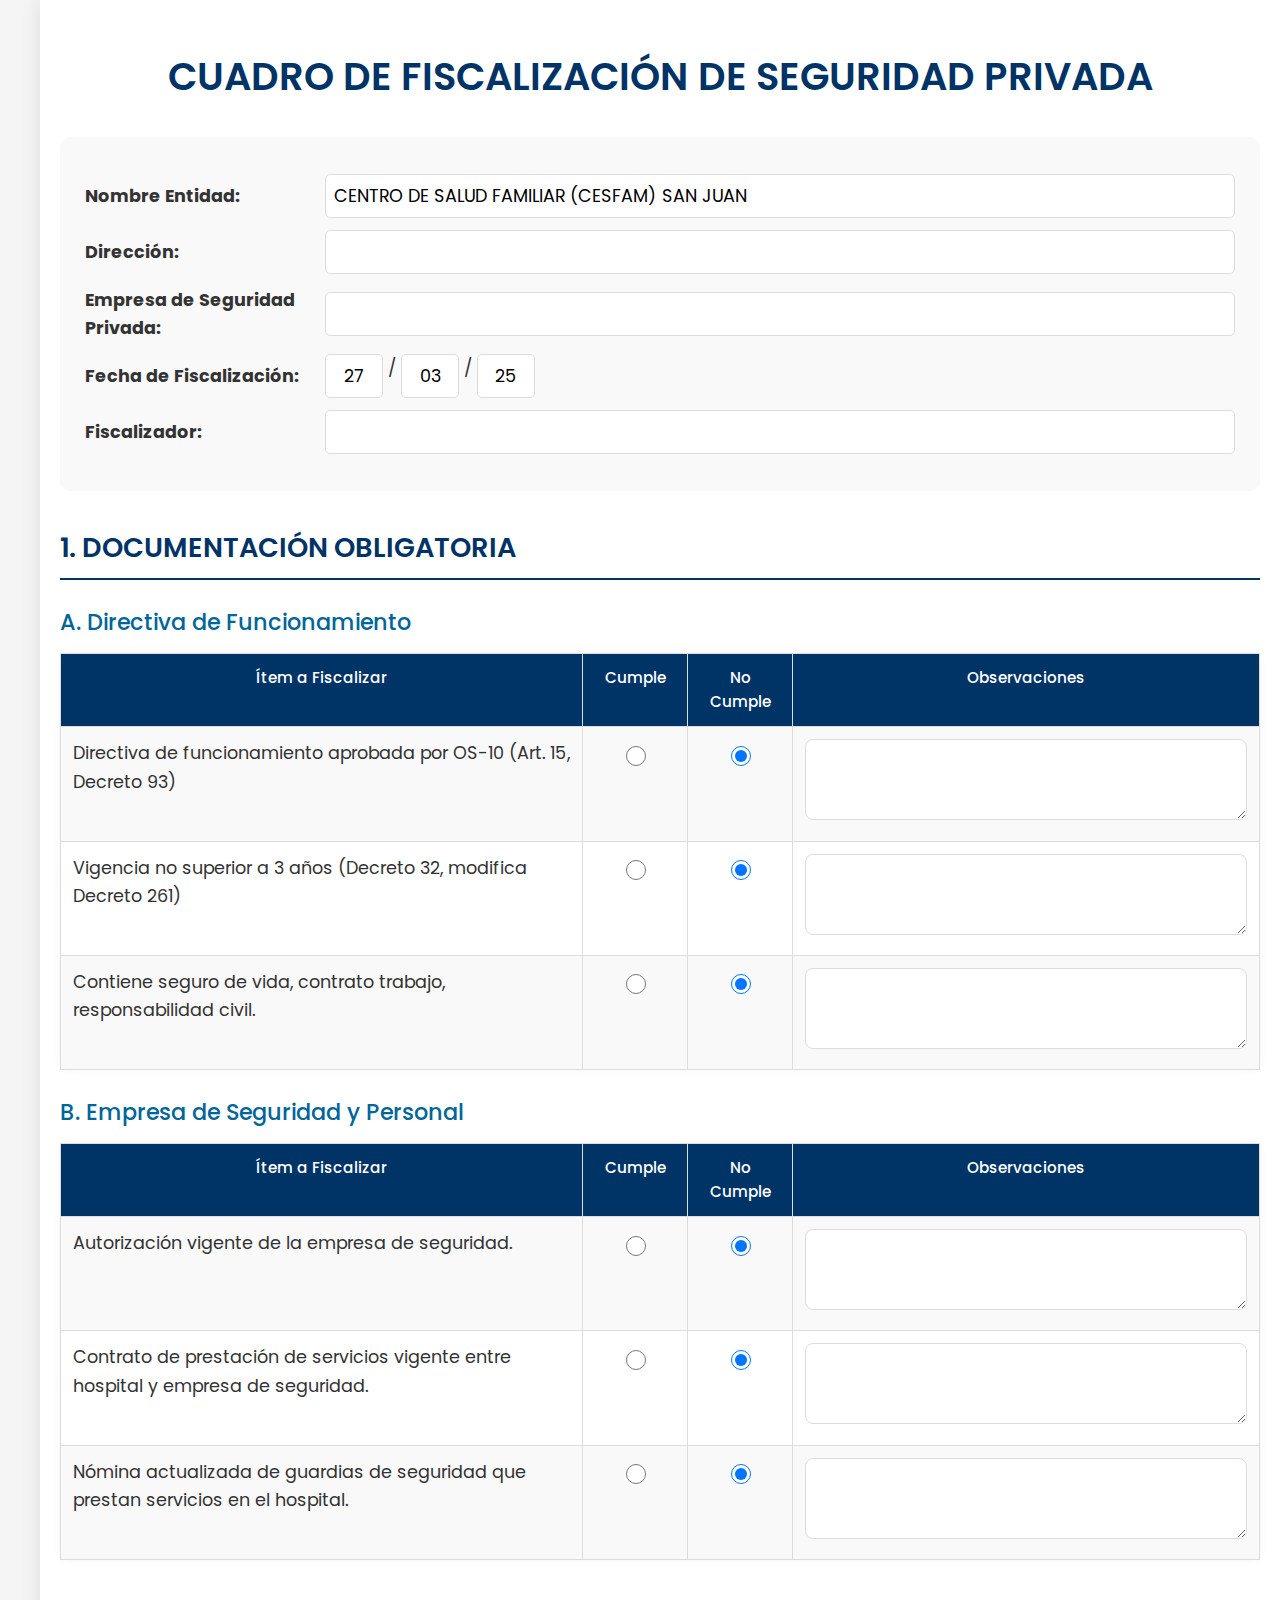
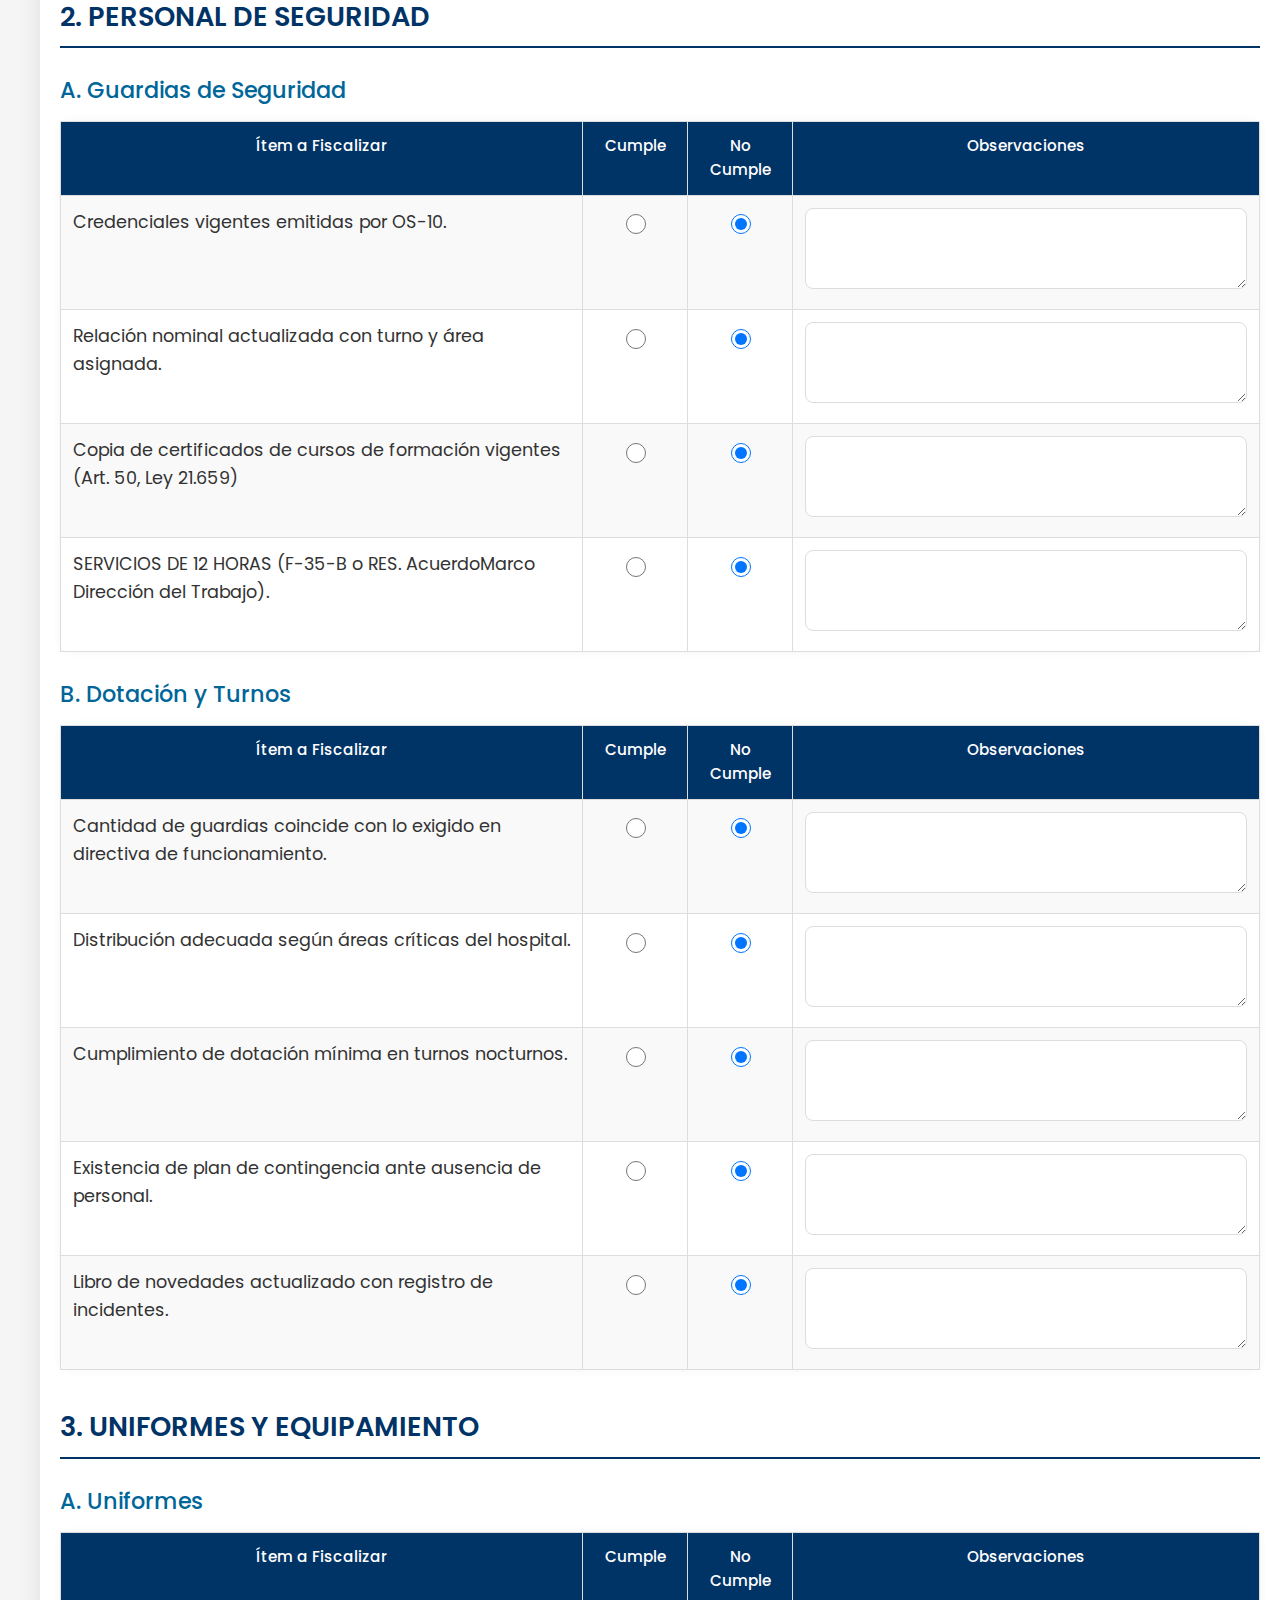
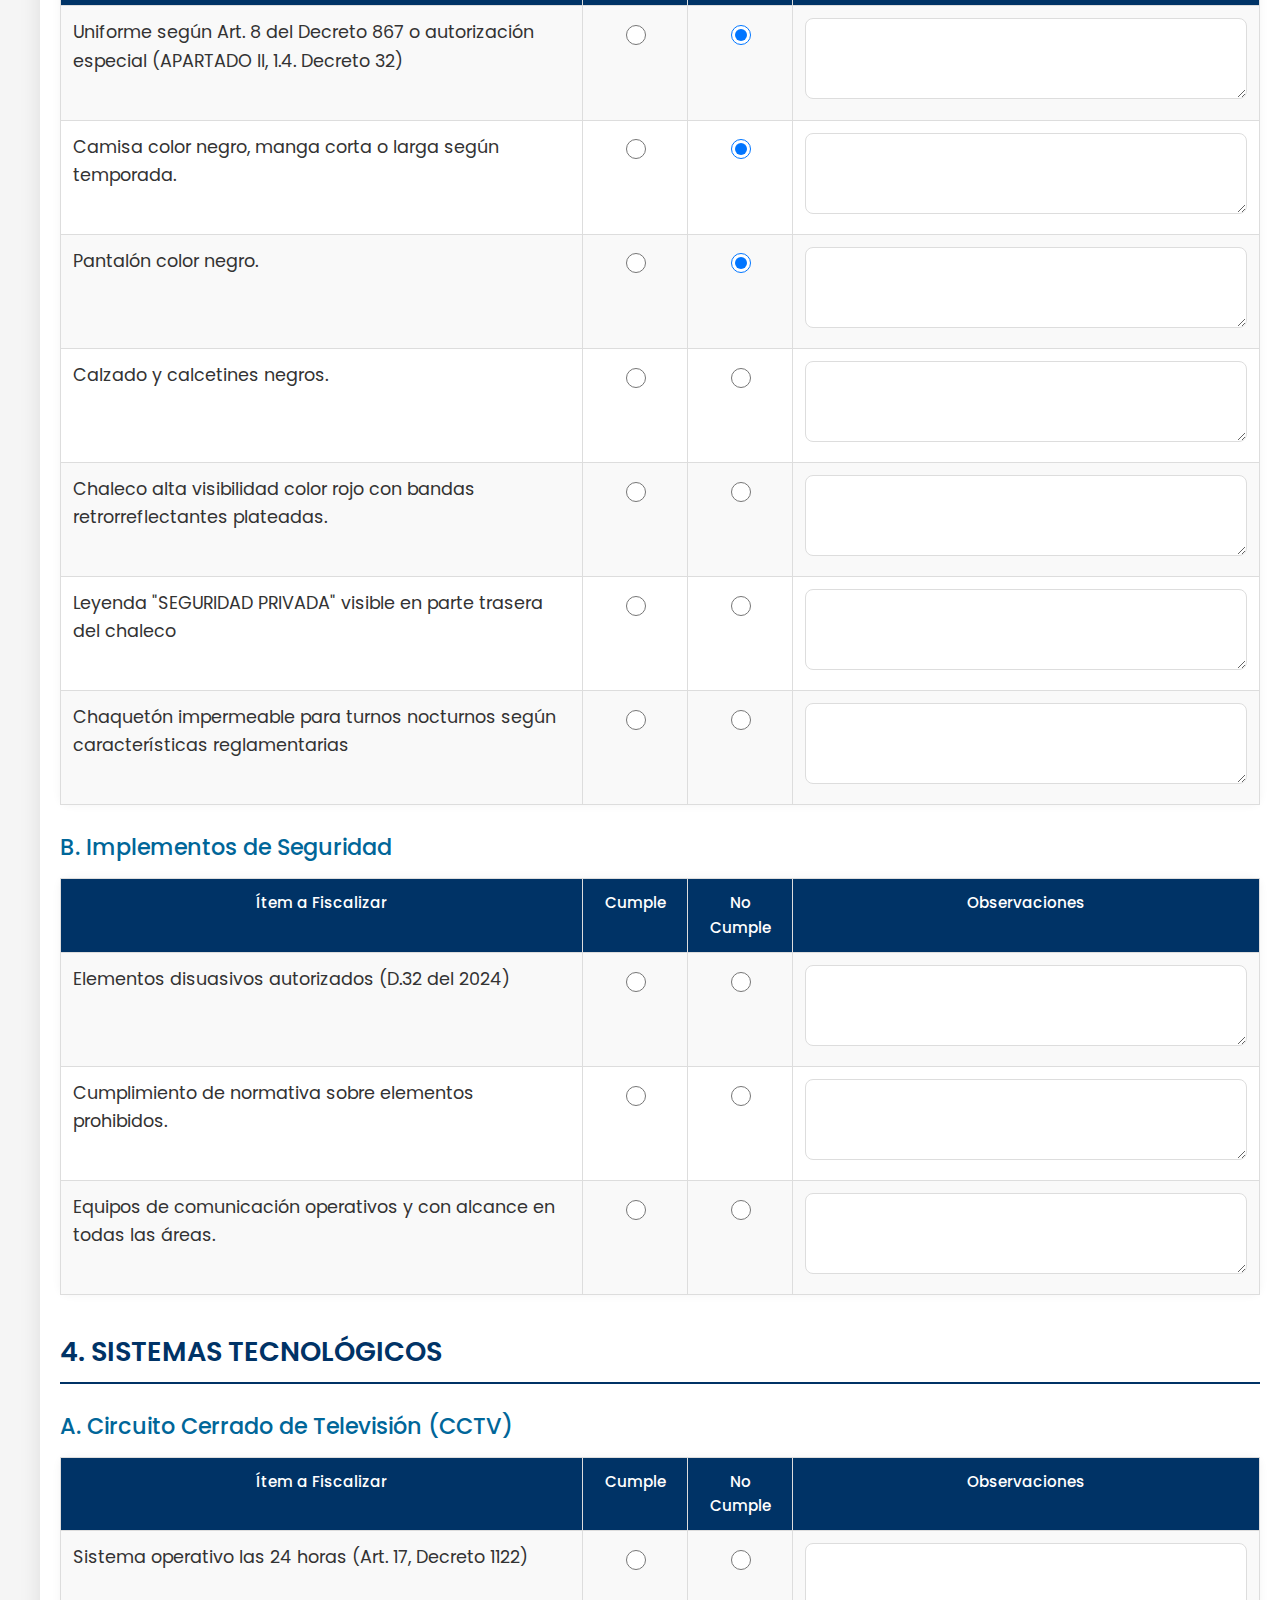
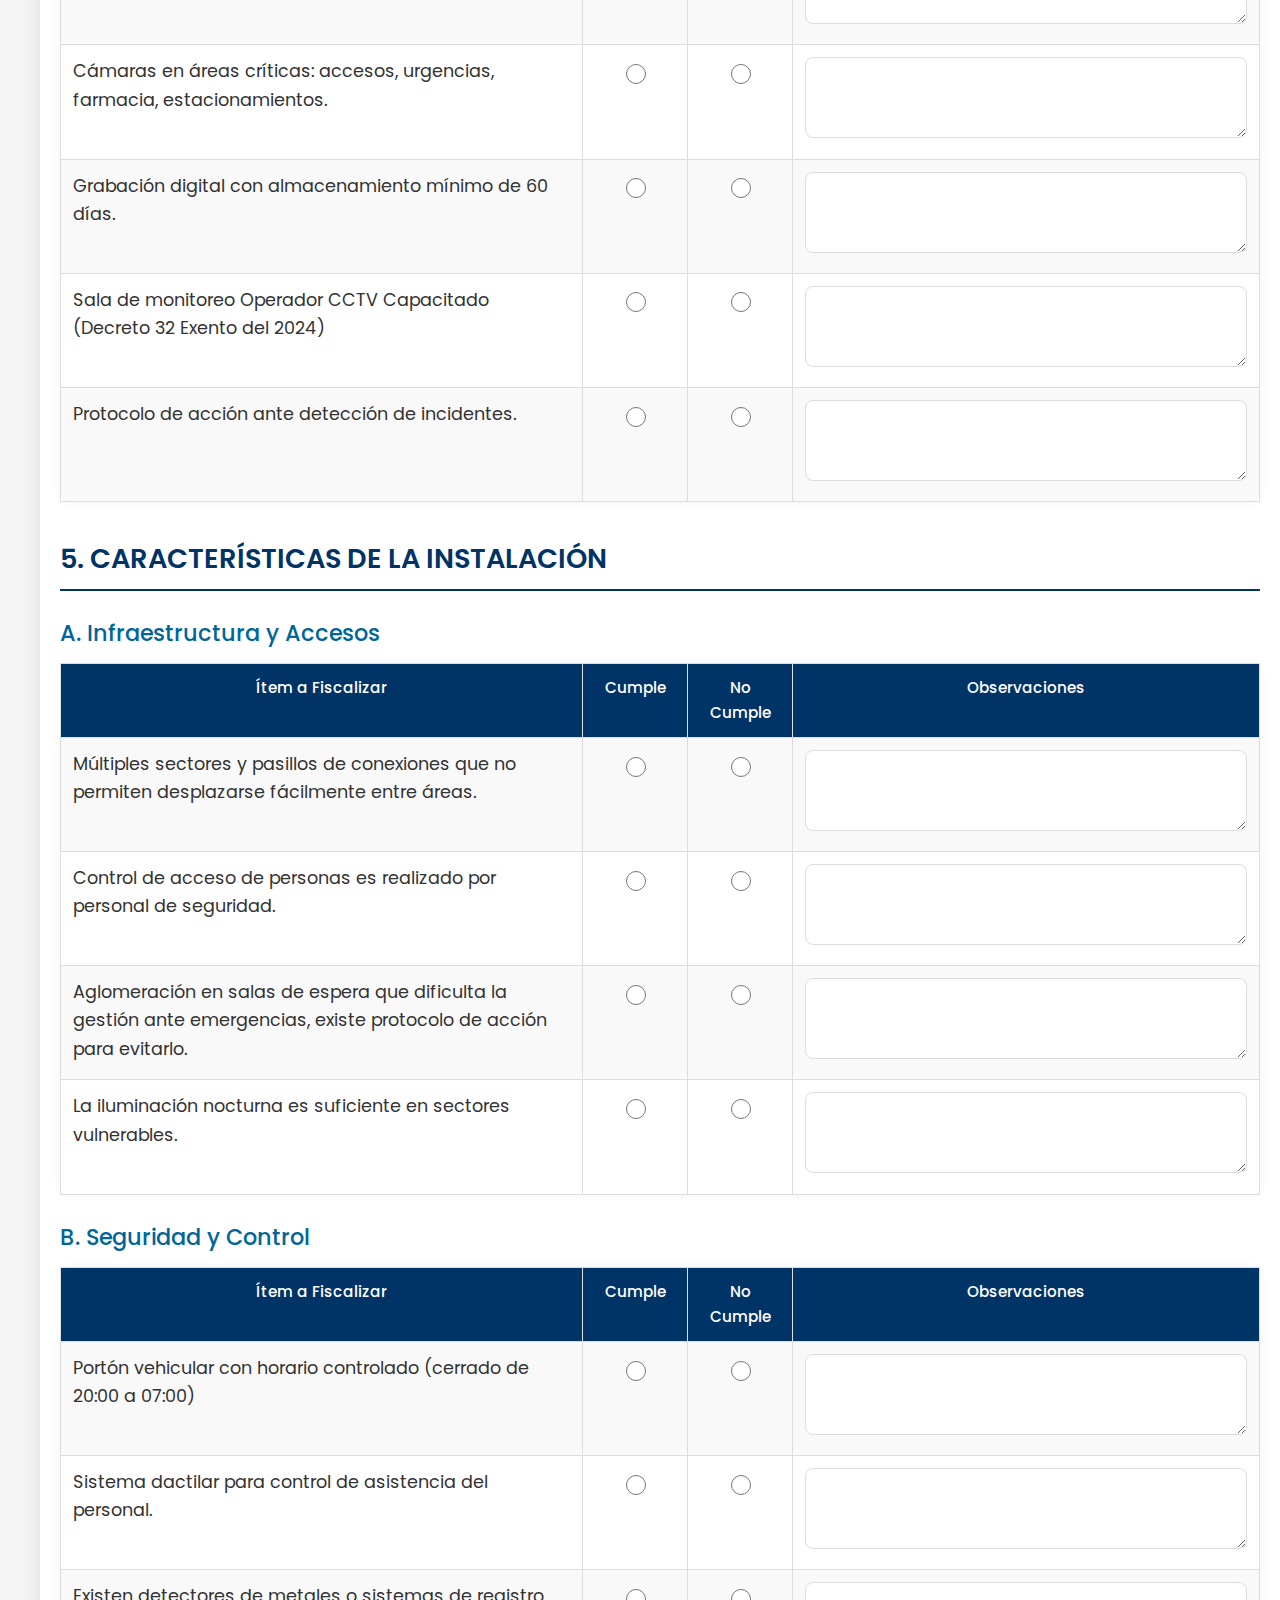
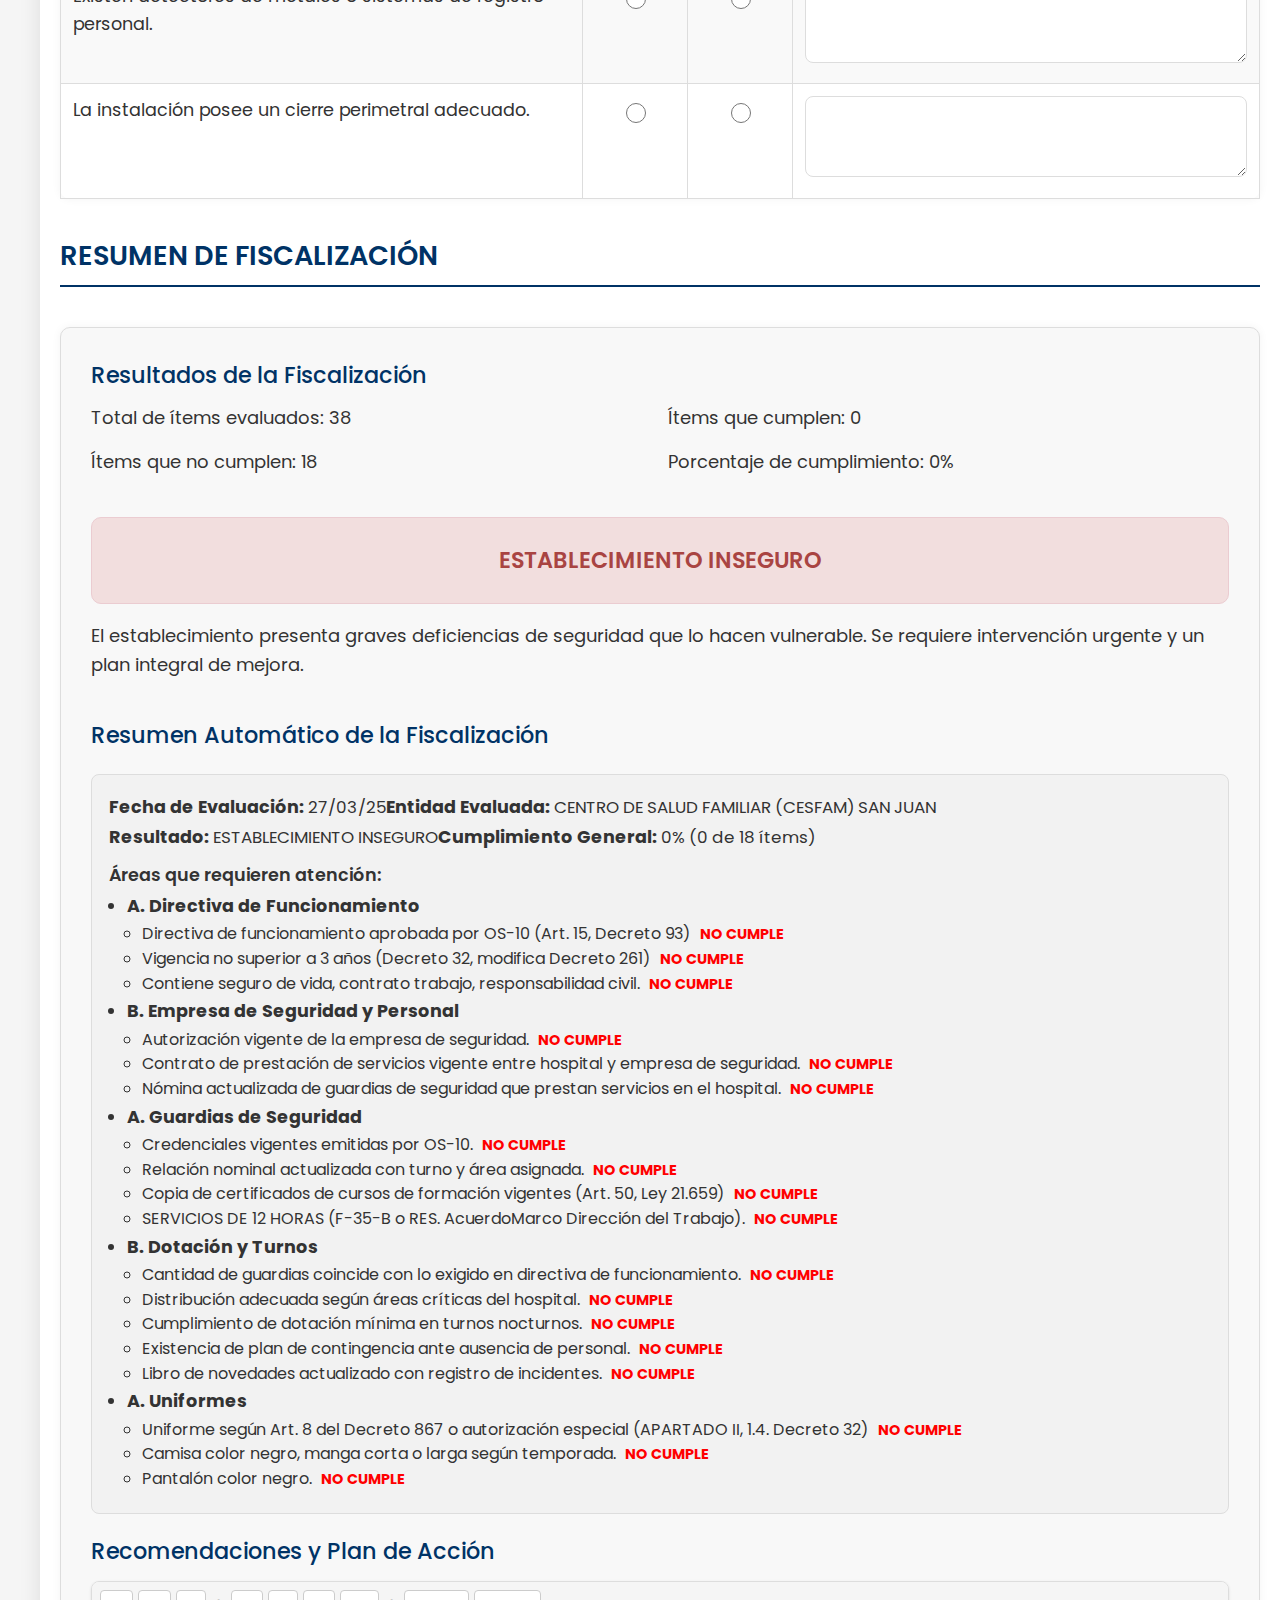
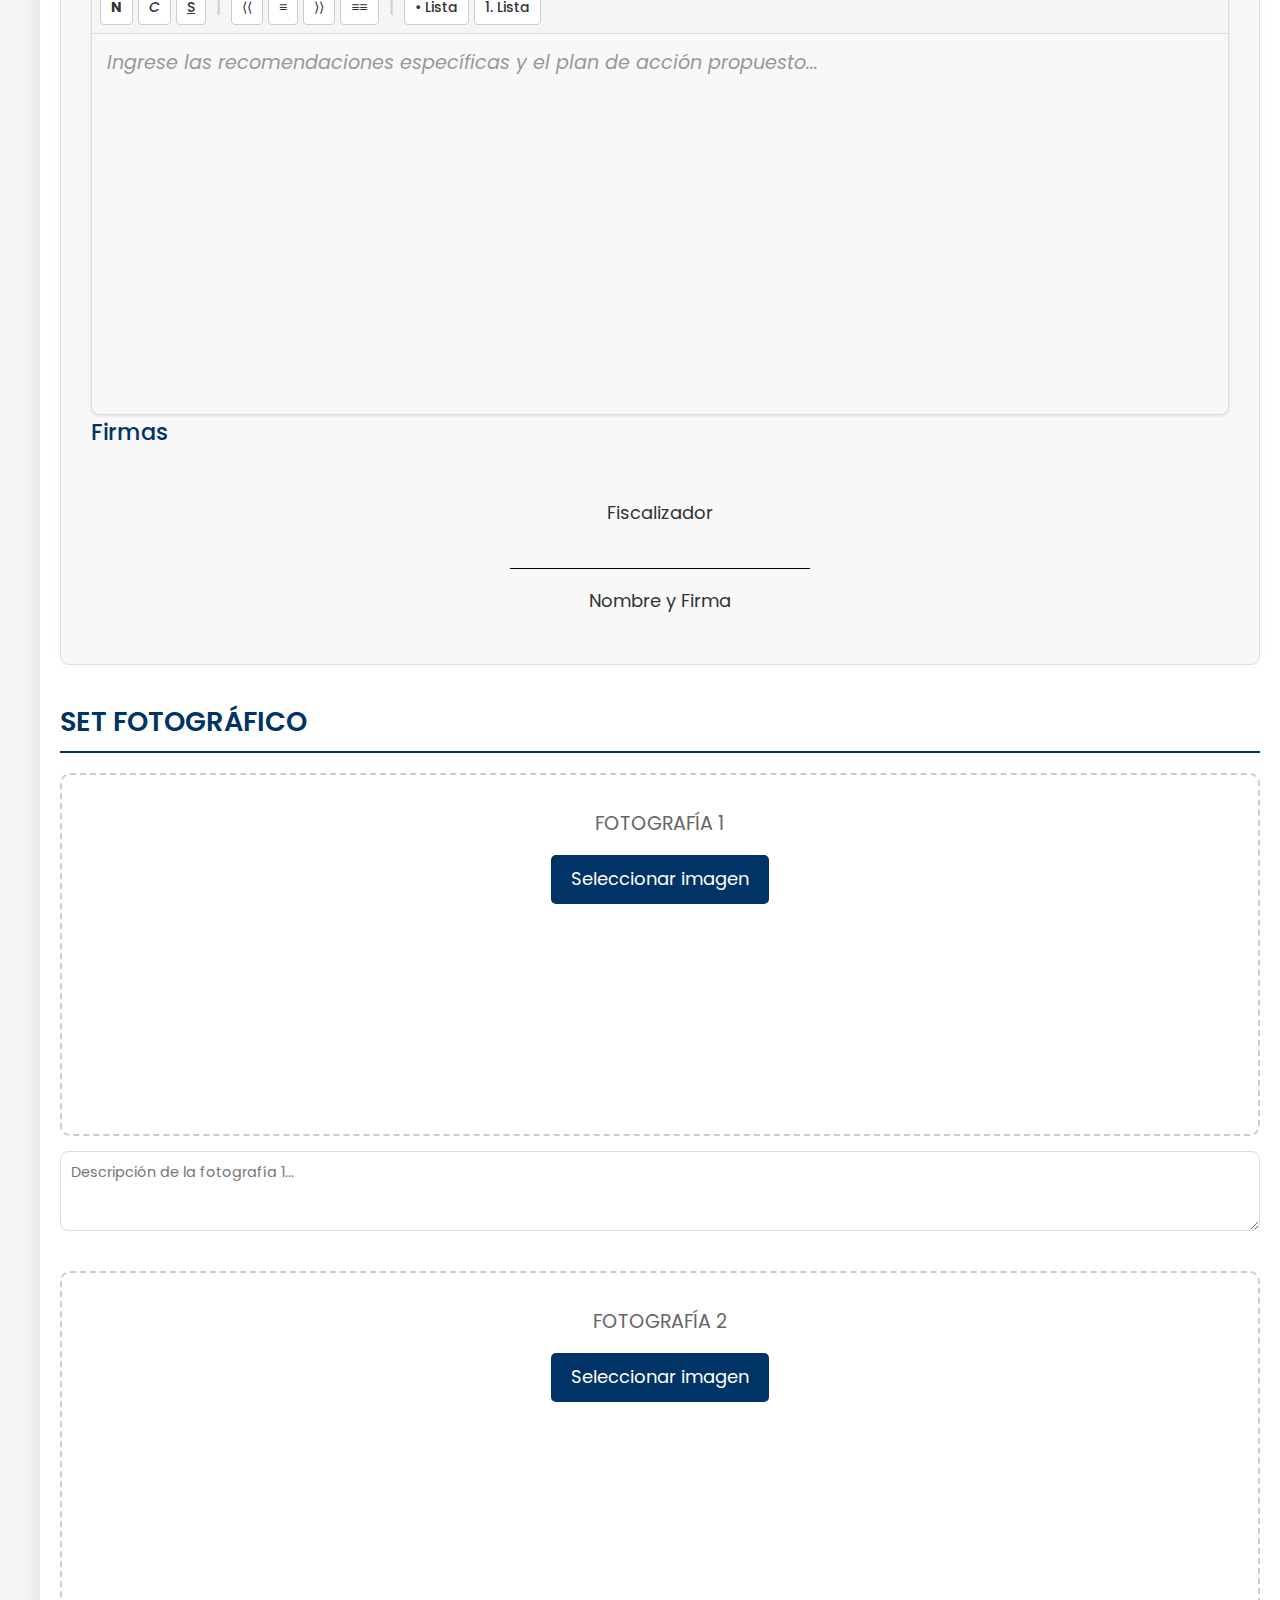
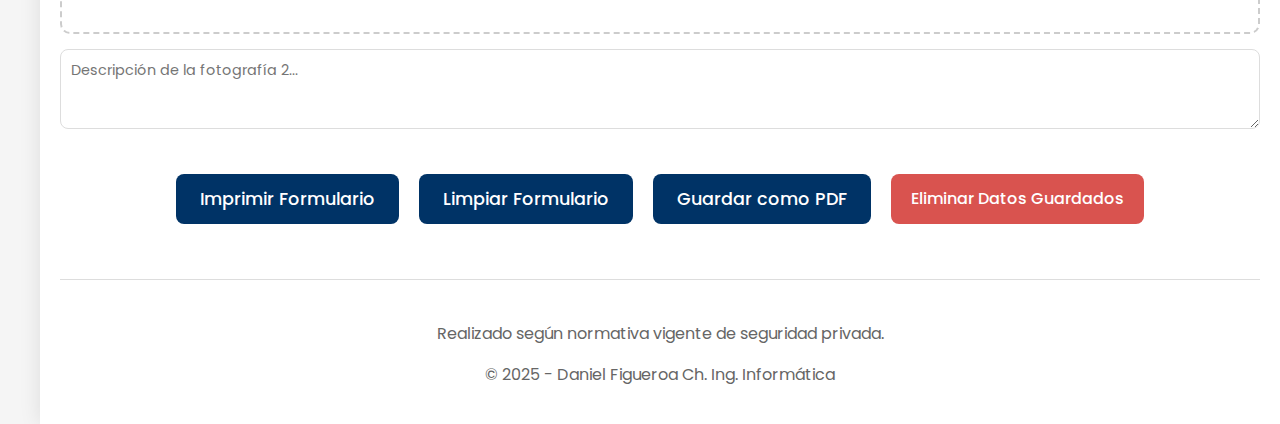
<file: index.html>
<!DOCTYPE html>
<html>
<head>
    <meta charset="UTF-8">
    <title>Cuadro de Fiscalización de Seguridad Privada</title>
    <meta name="viewport" content="width=device-width, initial-scale=1.0, maximum-scale=1.0, user-scalable=0"">
    <link rel="preconnect" href="https://fonts.googleapis.com">
    <link rel="preconnect" href="https://fonts.gstatic.com" crossorigin>
    <link href="https://fonts.googleapis.com/css2?family=Poppins:wght@300;400;500;600;700&display=swap" rel="stylesheet">
    <style>
        body {
            font-family: 'Poppins', sans-serif;
            margin: 0;
            padding: 0;
            background-color: #f5f5f5;
            font-size: 18px;
            color: #333;
            line-height: 1.6;
            max-width: 1200px;
            margin: 0 auto;
        }
        
        .resumen-seccion {
            background-color: #f2f2f2;
            padding: 17px;
            border-radius: 8px;
            margin: 20px 0;
            border: 1px solid #ddd;
        }
        
        .resumen-seccion li {
            margin-bottom: 10px;
        }
        
        .resumen-seccion ul ul li {
            color: #333;
        }
        
        .no-cumple-tag {
            font-weight: 700;
            color: #ff0000;
            margin-left: 5px;
            font-size: 0.85rem;
        }
        
        .firmas-seccion {
            display: flex;
            justify-content: space-between;
            margin-top: 30px;
        }
        
        .firma-bloque {
            width: 300px;
            text-align: center;
            margin: 0 auto;
        }
        
        .set-fotografico {
            margin-top: 20px;
            display: flex;
            flex-direction: column;
            gap: 40px;
        }
        
        .foto-container {
            display: flex;
            flex-direction: column;
            gap: 15px;
        }
        
        .foto-marco {
            border: 2px dashed #ccc;
            border-radius: 10px;
            padding: 15px;
            min-height: 300px;
            display: flex;
            align-items: center;
            justify-content: center;
        }
        
        .foto-placeholder {
            text-align: center;
            width: 100%;
            height: 100%;
            display: flex;
            flex-direction: column;
            align-items: center;
            justify-content: center;
        }
        
        .foto-placeholder p {
            font-size: 1.2rem;
            color: #666;
            margin-bottom: 15px;
        }
        
        .foto-input {
            display: none;
        }
        
        .foto-label {
            background-color: #003366;
            color: white;
            padding: 10px 20px;
            border-radius: 5px;
            cursor: pointer;
            transition: background-color 0.3s;
        }
        
        .foto-label:hover {
            background-color: #004080;
        }
        
        .foto-descripcion {
            width: 100%;
            min-height: 80px;
            padding: 10px;
            border: 1px solid #ddd;
            border-radius: 8px;
            font-family: 'Poppins', sans-serif;
        }
        
        .preview-imagen {
            width: 100%;
            min-height: 200px;
            display: flex;
            align-items: center;
            justify-content: center;
            margin-top: 15px;
        }
        
        .foto-preview {
            max-width: 100%;
            max-height: 300px;
            border-radius: 5px;
            box-shadow: 0 0 10px rgba(0,0,0,0.1);
        }
        
        .linea-firma {
            height: 1px;
            background-color: #000;
            margin: 40px 0 10px 0;
        }
        
        .container {
            width: 100%;
            margin: 0 auto;
            padding: 20px;
            background-color: #fff;
            box-shadow: 0 0 20px rgba(0,0,0,0.1);
        }
        
        h1 {
            text-align: center;
            color: #003366;
            margin-bottom: 30px;
            font-size: 2.4rem;
            font-weight: 600;
        }
        
        h2 {
            color: #003366;
            margin-top: 35px;
            margin-bottom: 15px;
            border-bottom: 2px solid #003366;
            padding-bottom: 8px;
            font-size: 1.7rem;
            font-weight: 600;
            clear: both;
            page-break-before: auto;
        }
        
        h2.page-title {
            page-break-before: always;
            margin-top: 20px;
        }
        
        h3 {
            color: #006699;
            margin-top: 25px;
            margin-bottom: 12px;
            font-size: 1.4rem;
            font-weight: 500;
        }
        
        .info-section {
            background-color: #f9f9f9;
            padding: 25px;
            border-radius: 10px;
            margin-bottom: 30px;
        }
        
        .info-section p {
            margin: 12px 0;
            font-size: 1.1rem;
            display: flex;
            align-items: center;
        }
        
        .info-section p strong {
            display: inline-block;
            width: 240px;
        }
        
        .info-section input {
            flex: 1;
            padding: 8px;
            border: 1px solid #ddd;
            border-radius: 5px;
            font-family: 'Poppins', sans-serif;
            font-size: 1.1rem;
        }
        
        .fecha-inputs {
            display: flex;
            gap: 5px;
        }
        
        .fecha-inputs input {
            width: 40px;
            text-align: center;
        }
        
        table {
            width: 100%;
            table-layout: fixed;
            border-collapse: collapse;
            margin-bottom: 25px;
            font-size: 0.95rem;
            border-radius: 10px;
            overflow: visible;
            box-shadow: 0 0 10px rgba(0,0,0,0.05);
        }
        
        th, td {
            border: 1px solid #ddd;
            padding: 12px;
            text-align: left;
            vertical-align: top;
            word-wrap: break-word;
            font-size: 0.95rem;
        }
        
        /* NUEVO: Aumento de tamaño de letra para las tablas */
        table td {
            font-size: 1.1rem; /* Aumenta el tamaño de letra de las celdas */
        }
        
        th {
            background-color: #003366;
            color: white;
            font-weight: 500;
            text-align: center; /* MODIFICADO: Centrar el texto en todos los encabezados */
        }
        
        tr:nth-child(even) {
            background-color: #f9f9f9;
        }
        
        .header-row {
            background-color: #004080;
            color: white;
            font-weight: 500;
        }
        
        .check-column {
            width: 80px; /* MODIFICADO: Aumentado de 50px a 80px para dar más espacio */
            text-align: center;
        }
        
        .observaciones {
            min-width: 350px;
            width: 40%;
        }
        
        /* AÑADIDO: Ajustar el ancho de la columna de ítems */
        tr.header-row th:first-child {
            width: 45%; /* Ligeramente reducido para compensar el aumento en las columnas de check */
        }
        
        input[type="radio"] {
            width: 20px;
            height: 20px;
            cursor: pointer;
            vertical-align: middle;
        }
        
        .summary {
            margin-top: 40px;
            padding: 30px;
            background-color: #f8f8f8;
            border: 1px solid #ddd;
            border-radius: 10px;
            box-shadow: 0 0 10px rgba(0,0,0,0.05);
        }
        
        .summary h3 {
            margin-top: 0;
            color: #003366;
        }
        
        .result {
            font-weight: 600;
            margin-top: 25px;
            padding: 25px;
            border-radius: 10px;
            text-align: center;
            font-size: 1.4rem;
        }
        
        .seguro {
            background-color: #dff0d8;
            color: #3c763d;
            border: 1px solid #d6e9c6;
        }
        
        .riesgo {
            background-color: #fcf8e3;
            color: #8a6d3b;
            border: 1px solid #faebcc;
        }
        
        .inseguro {
            background-color: #f2dede;
            color: #a94442;
            border: 1px solid #ebccd1;
        }
        
        .count {
            margin-bottom: 25px;
            font-size: 1.2rem;
        }
        
        .footer {
            margin-top: 40px;
            border-top: 1px solid #ddd;
            padding-top: 25px;
            text-align: center;
            font-size: 1rem;
            color: #666;
        }
        
        textarea {
            width: 100%;
            min-height: 100px;  /* Aumentado a 100px */
            padding: 8px;
            border: 1px solid #ddd;
            border-radius: 8px;
            font-family: 'Poppins', sans-serif;
            font-size: 0.9rem;
            resize: vertical;
            box-sizing: border-box;
            margin-bottom: 0;
        }
        
        button {
            padding: 16px 32px;
            background-color: #003366;
            color: white;
            border: none;
            border-radius: 8px;
            cursor: pointer;
            font-family: 'Poppins', sans-serif;
            font-size: 1.3rem;
            font-weight: 500;
            transition: background-color 0.3s;
            margin: 0 10px;
        }
        
        button:hover {
            background-color: #00264d;
        }
        
        .botones {
            display: flex;
            justify-content: center;
            margin-top: 30px;
        }
        
        .forced-page-break {
            page-break-before: always;
            height: 0;
            margin: 0;
            padding: 0;
        }
        
        /* Nuevos estilos para el formato de resultados */
        .resultados-compacto {
            display: flex;
            flex-direction: column;
            margin-bottom: 20px;
        }
        
        .resultados-compacto h3 {
            margin-bottom: 10px;
        }
        
        .resultados-info {
            display: flex;
            flex-wrap: wrap;
            gap: 15px;
            margin-bottom: 15px;
        }
        
        .resultados-info p {
            margin: 0;
            flex: 1 1 45%;
            min-width: 200px;
        }
        
        /* Nuevos estilos para hacer el resumen más compacto */
        .resumen-info-compacto {
            display: flex;
            flex-wrap: wrap;
            gap: 0;
            margin-bottom: 8px;
        }
        
        .resumen-info-compacto p {
            margin: 3px 10px 3px 0;
            font-size: 0.95rem;
        }
        
        .areas-atencion h4 {
            margin: 8px 0 3px 0;
            font-weight: 600;
            font-size: 0.95rem;
        }
        
        .areas-atencion ul {
            margin: 3px 0;
            padding-left: 18px;
        }
        
        .areas-atencion ul li {
            margin-bottom: 2px;
            font-size: 0.9rem;
        }
        
        .areas-atencion ul ul {
            margin: 2px 0;
            padding-left: 15px;
        }
        
        .areas-atencion ul ul li {
            margin-bottom: 1px;
            font-size: 0.85rem;
            line-height: 1.4;
        }
        
        /* AÑADIDO: Estilos para el editor de texto enriquecido */
        .rich-text-container {
          border: 1px solid #ddd;
          border-radius: 8px;
          overflow: hidden;
          box-shadow: 0 1px 3px rgba(0,0,0,0.1);
        }

        .rich-text-toolbar {
          background: #f5f5f5;
          padding: 8px;
          border-bottom: 1px solid #ddd;
          display: flex;
          flex-wrap: wrap;
          gap: 5px;
        }

        .rich-text-toolbar button {
          background: white;
          border: 1px solid #ccc;
          border-radius: 4px;
          padding: 6px 10px;
          cursor: pointer;
          font-size: 14px;
          margin: 0;
          min-width: 30px;
          color: #333;
          transition: all 0.2s;
        }

        .rich-text-toolbar button:hover {
          background: #e9e9e9;
        }

        .rich-text-toolbar .separator {
          color: #ccc;
          margin: 0 5px;
          align-self: center;
        }

        /* MODIFICADO: Editor de texto ahora se expande automáticamente */
        .rich-text-editor {
          min-height: 300px;
          height: auto;         /* Permite que la altura se ajuste automáticamente */
          max-height: none;     /* Elimina la altura máxima que causa el scroll */
          overflow-y: visible;  /* Cambia de 'auto' a 'visible' para que no aparezca la barra de desplazamiento */
          padding: 15px;
          font-size: 1.2rem;
          line-height: 1.5;
        }

        .rich-text-editor:empty:before {
          content: attr(data-placeholder);
          color: #999;
          font-style: italic;
        }

        .rich-text-editor:focus {
          outline: none;
        }

        /* Para que el texto justificado se vea mejor */
        .rich-text-editor p {
          margin: 0 0 10px 0;
        }
        
        /* Estilos para el resumen automático - TAMAÑO MÁS PEQUEÑO */
        #resumen-automatico {
            font-size: 1.05rem; /* Reducido */
            line-height: 1.4; /* Espaciado entre líneas ligeramente reducido */
        }

        #resumen-automatico strong {
            font-size: 1.1rem; /* Reducido */
        }

        /* Para los elementos de la lista principal */
        #resumen-automatico ul {
            margin: 6px 0;
            padding-left: 18px; 
        }

        #resumen-automatico ul li {
            margin-bottom: 5px;
            font-size: 1.05rem; /* Reducido */
        }

        /* Para las sublistas (los items que no cumplen) */
        #resumen-automatico ul ul {
            margin: 5px 0;
            padding-left: 15px;
        }

        #resumen-automatico ul ul li {
            margin-bottom: 3px;
            font-size: 1rem; /* Tamaño estándar */
            line-height: 1.35;
        }

        /* Para la etiqueta NO CUMPLE */
        #resumen-automatico .no-cumple-tag {
            font-weight: 700;
            color: #ff0000;
            margin-left: 5px;
            font-size: 0.9rem; /* Reducido */
        }

        /* Ajustes para la información compacta al inicio */
        #resumen-automatico .resumen-info-compacto {
            margin-bottom: 10px;
        }

        #resumen-automatico .resumen-info-compacto p {
            font-size: 1.05rem; /* Reducido */
            margin: 3px 0;
        }

        /* Hacer los títulos de sección más pequeños */
        #resumen-automatico ul li strong {
            font-size: 1.1rem; /* Reducido */
        }

        /* Ajustar el espacio entre secciones */
        #resumen-automatico .areas-atencion h4 {
            font-size: 1.1rem; /* Reducido */
            margin-top: 10px;
            margin-bottom: 5px;
        }

/* Estilos de impresión para resumen automático */
@media print {
    /* Ajustes para el resumen automático */
    #resumen-automatico {
        font-size: 12px !important; /* Un poco más grande que el tamaño anterior */
        line-height: 1.4 !important;
    }

    #resumen-automatico strong {
        font-size: 12px !important;
    }

    #resumen-automatico ul {
        margin: 6px 0;
        padding-left: 15px;
    }

    #resumen-automatico ul li {
        margin-bottom: 4px;
        font-size: 11px !important;
    }

    #resumen-automatico ul ul {
        margin: 4px 0;
        padding-left: 12px;
    }

    #resumen-automatico ul ul li {
        margin-bottom: 3px;
        font-size: 10px !important;
        line-height: 1.3;
    }

    .no-cumple-tag {
        font-size: 11px !important;
        color: #ff0000;
        font-weight: bold;
    }

    /* Ajustes adicionales para mantener coherencia */
    .resumen-info-compacto p {
        font-size: 12px !important;
    }
}
        /* Estilos responsivos para dispositivos móviles y pantallas pequeñas */
        @media screen and (max-width: 768px) {
            .container {
                padding: 10px;
                width: 100%;
                max-width: 100%;
            }
            
            body {
                font-size: 14px;
                padding: 0;
                margin: 0;
            }
            
            h1 {
                font-size: 1.5rem;
                margin-bottom: 15px;
            }
            
            h2 {
                font-size: 1.3rem;
                margin-top: 20px;
            }
            
            h3 {
                font-size: 1.1rem;
                margin-top: 15px;
            }
            
            /* Hacer la tabla responsive */
            table {
                display: block;
                overflow-x: auto;
                white-space: normal;
                box-shadow: none;
                font-size: 0.9rem;
                width: 100%;
            }
            
            th, td {
                padding: 10px;
            }
            
            .observaciones {
                min-width: 250px;
                width: auto;
            }
            
            input[type="radio"] {
                width: 22px;
                height: 22px;
            }
            
            .check-column {
                width: 60px; /* Ajustado para dispositivos móviles */
            }
            
            .info-section {
                padding: 15px;
            }
            
            .info-section p {
                flex-direction: column;
                align-items: flex-start;
                margin: 10px 0;
            }
            
            .info-section p strong {
                width: 100%;
                margin-bottom: 5px;
            }
            
            .info-section input {
                width: 100%;
            }
            
            .fecha-inputs {
                width: 100%;
                max-width: 200px;
            }
            
            .summary {
                padding: 15px;
            }
            
            .result {
                padding: 15px;
                font-size: 1.2rem;
            }
            
            .count {
                font-size: 0.9rem;
            }
            
            .botones {
                flex-direction: column;
                align-items: center;
            }
            
            button {
                width: 100%;
                max-width: 250px;
                margin: 10px 0;
                padding: 12px;
                font-size: 1rem;
            }
            
            textarea {
                min-height: 70px;
            }
            
            .foto-marco {
                min-height: 200px;
            }
            
            .foto-descripcion {
                min-height: 60px;
            }
        }
        
        /* Ajustes específicos para dispositivos muy pequeños */
        @media screen and (max-width: 480px) {
            /* Ajustes específicos para móviles pequeños */
            .container {
                padding: 5px; /* Reduce padding para optimizar espacio */
            }
            
            body {
                font-size: 13px;
            }
            
            h1 {
                font-size: 1.2rem; /* Título principal más pequeño */
            }
            
            h2 {
                font-size: 1.1rem;
            }
            
            h3 {
                font-size: 1rem;
            }
            
            /* Hacer las tablas más compactas */
            table {
                font-size: 0.85rem;
            }
            
            th, td {
                padding: 6px;
            }
            
            /* Mejorar visualización de radios */
            input[type="radio"] {
                width: 20px;
                height: 20px;
                margin: 0 auto;
                display: block;
            }
            
            .check-column {
                width: 40px; /* Reducir para móviles */
            }
            
            /* Mejorar sección de resultados */
            .resultados-info p {
                font-size: 0.9rem;
                margin: 5px 0;
            }
            
            /* Ajustar botones */
            button {
                font-size: 0.9rem;
                padding: 10px;
                margin: 5px 0;
            }
            
            /* Reducir tamaño del resumen en móviles */
            #resumen-automatico {
                font-size: 0.9rem !important;
            }
            
            #resumen-automatico ul li, 
            #resumen-automatico ul ul li {
                font-size: 0.9rem !important;
            }
            
            .observaciones {
                min-width: 150px;
            }
            
            .info-section, .summary {
                padding: 12px;
            }
        }
/* Estilos para la nueva sección de características de la instalación */
.facility-characteristics {
    background-color: #f9f9f9;
    padding: 20px;
    border-radius: 10px;
    margin-bottom: 25px;
    border: 1px solid #ddd;
}

.facility-characteristics ul {
    margin: 10px 0;
    padding-left: 20px;
}

.facility-characteristics li {
    margin-bottom: 12px;
    line-height: 1.5;
}
        
    </style>
</head>
<script src="autoguardado.js"></script>
<script>
    function contarCumplimiento() {
        var totalItems = document.querySelectorAll('input[type="radio"][name^="item_"]').length / 2;
        var itemsCumplen = document.querySelectorAll('input[type="radio"][value="cumple"]:checked').length;
        var itemsNoCumplen = document.querySelectorAll('input[type="radio"][value="no-cumple"]:checked').length;
        
        document.getElementById('total-items').textContent = totalItems;
        document.getElementById('items-cumplen').textContent = itemsCumplen;
        document.getElementById('items-no-cumplen').textContent = itemsNoCumplen;
        
        var porcentaje = 0;
        if (itemsCumplen + itemsNoCumplen > 0) {
            porcentaje = Math.round((itemsCumplen / (itemsCumplen + itemsNoCumplen)) * 100);
        }
        
        document.getElementById('porcentaje-cumplimiento').textContent = porcentaje;
        
        var resultElement = document.getElementById('resultado-evaluacion');
        resultElement.classList.remove('seguro', 'riesgo', 'inseguro');
        
        // Determinar el resultado de la evaluación
        var estadoSeguridad = "PENDIENTE DE EVALUACIÓN";
        var recomendacionTexto = "Complete la evaluación para generar un análisis de vulnerabilidades.";
        
        if (itemsCumplen + itemsNoCumplen > 0) {
            if (porcentaje >= 80) {
                estadoSeguridad = "ESTABLECIMIENTO SEGURO";
                resultElement.classList.add('seguro');
                recomendacionTexto = "El establecimiento cumple con la mayoría de los requisitos de seguridad. Se recomienda mantener las medidas actuales y mejorar los aspectos no conformes.";
            } else if (porcentaje >= 60) {
                estadoSeguridad = "ESTABLECIMIENTO EN RIESGO";
                resultElement.classList.add('riesgo');
                recomendacionTexto = "El establecimiento presenta vulnerabilidades significativas que deben ser subsanadas a corto plazo. Se requiere un plan de acción inmediato.";
            } else {
                estadoSeguridad = "ESTABLECIMIENTO INSEGURO";
                resultElement.classList.add('inseguro');
                recomendacionTexto = "El establecimiento presenta graves deficiencias de seguridad que lo hacen vulnerable. Se requiere intervención urgente y un plan integral de mejora.";
            }
        }
        
        resultElement.textContent = estadoSeguridad;
        document.getElementById('recomendacion').textContent = recomendacionTexto;
        
        // Generar resumen automático
        generarResumenAutomatico(itemsCumplen, itemsNoCumplen, porcentaje, estadoSeguridad);
    }
    
    function generarResumenAutomatico(itemsCumplen, itemsNoCumplen, porcentaje, estadoSeguridad) {
        var resumenElement = document.getElementById('resumen-automatico');
        
        // Obtener la entidad y fecha
        var nombreEntidad = document.querySelector('input[name="nombre_entidad"]').value || "[Nombre no especificado]";
        var fechaDia = document.querySelector('input[name="dia"]').value || "XX";
        var fechaMes = document.querySelector('input[name="mes"]').value || "XX";
        var fechaAno = document.querySelector('input[name="ano"]').value || "XX";
        
        // Recopilar información sobre items no cumplidos
        var itemsNoCumplidosElements = document.querySelectorAll('input[type="radio"][value="no-cumple"]:checked');
        var areasProblematicas = [];
        
        itemsNoCumplidosElements.forEach(function(radioButton) {
            var fila = radioButton.closest('tr');
            var itemDescripcion = fila.querySelector('td:first-child').textContent;
            // Excluir cualquier ítem relacionado con armamento si hubiera
            if (!itemDescripcion.toLowerCase().includes("arma") && 
                !itemDescripcion.toLowerCase().includes("armamento") &&
                                                                   !itemDescripcion.toLowerCase().includes("munición") &&
                !itemDescripcion.toLowerCase().includes("pistola") &&
                !itemDescripcion.toLowerCase().includes("revólver")) {
                var seccion = fila.closest('table').previousElementSibling.textContent;
                areasProblematicas.push({ seccion: seccion, item: itemDescripcion });
            }
        });
        
        // Construir el resumen en formato compacto
        var resumenHTML = `
            <div class="resumen-info-compacto">
                <p><strong>Fecha de Evaluación:</strong> ${fechaDia}/${fechaMes}/${fechaAno}</p>
                <p><strong>Entidad Evaluada:</strong> ${nombreEntidad}</p>
                <p><strong>Resultado:</strong> ${estadoSeguridad}</p>
                <p><strong>Cumplimiento General:</strong> ${porcentaje}% (${itemsCumplen} de ${itemsCumplen + itemsNoCumplen} ítems)</p>
            </div>
        `;
        
        // Añadir áreas problemáticas si existen
        if (areasProblematicas.length > 0) {
            resumenHTML += `<div class="areas-atencion">
                <h4>Áreas que requieren atención:</h4><ul>`;
            
            // Agrupar por sección
            var seccionesAgrupadas = {};
            areasProblematicas.forEach(function(area) {
                if (!seccionesAgrupadas[area.seccion]) {
                    seccionesAgrupadas[area.seccion] = [];
                }
                seccionesAgrupadas[area.seccion].push(area.item);
            });
            
            // Añadir cada sección con sus items
            for (var seccion in seccionesAgrupadas) {
                resumenHTML += `<li><strong>${seccion}</strong><ul>`;
                seccionesAgrupadas[seccion].forEach(function(item) {
                    resumenHTML += `<li>${item} <span class="no-cumple-tag">NO CUMPLE</span></li>`;
                });
                resumenHTML += `</ul></li>`;
            }
            
            resumenHTML += `</ul></div>`;
        } else if (itemsCumplen + itemsNoCumplen > 0) {
            resumenHTML += `<p><strong>¡Felicitaciones!</strong> Todos los ítems evaluados cumplen con los requisitos de seguridad.</p>`;
        } else {
            resumenHTML += `<p>No se han evaluado ítems todavía. Complete la evaluación para generar un análisis detallado.</p>`;
        }
        
        resumenElement.innerHTML = resumenHTML;
    }
    
    function imprimirFormulario() {
        window.print();
    }
    
    function limpiarFormulario() {
        if (confirm("¿Está seguro que desea limpiar todo el formulario?")) {
            document.getElementById("formulario-fiscalizacion").reset();
            contarCumplimiento();
            
            // Limpiar campos de observaciones
            var observaciones = document.querySelectorAll('td.observaciones textarea');
            for (var i = 0; i < observaciones.length; i++) {
                observaciones[i].value = '';
            }
            
            // Limpiar resumen automático
            document.getElementById('resumen-automatico').innerHTML = '<p>El resumen detallado se generará automáticamente al completar la evaluación.</p>';
            
            // Limpiar plan de acción
            var planEditor = document.getElementById('plan-accion-editor');
            if (planEditor) {
                planEditor.innerHTML = '';
            }
            var planHidden = document.getElementById('plan-accion');
            if (planHidden) {
                planHidden.value = '';
            }
            
            // Limpiar previsualizaciones de fotos
            document.getElementById('preview-foto1').innerHTML = '';
            document.getElementById('preview-foto2').innerHTML = '';
            
            // Restaurar etiquetas y textos de fotografías
            var fotoPlaceholders = document.querySelectorAll('.foto-placeholder');
            for (var i = 0; i < fotoPlaceholders.length; i++) {
                fotoPlaceholders[i].querySelector('p').style.display = 'block';
                fotoPlaceholders[i].querySelector('label').style.display = 'inline-block';
            }
            
            // Limpiar descripciones de fotos
            var fotoDescripciones = document.querySelectorAll('.foto-descripcion');
            for (var i = 0; i < fotoDescripciones.length; i++) {
                fotoDescripciones[i].value = '';
            }
        }
    }
    
    // Función para aplicar formato al texto en el editor de texto enriquecido
    function formatText(command, value = null) {
      document.execCommand(command, false, value);
      document.getElementById('plan-accion-editor').focus();
                                                              // Actualizar el campo oculto para enviar con el formulario
      updateHiddenField();
    }

    // Función para actualizar el campo oculto con el contenido HTML
    function updateHiddenField() {
      const editor = document.getElementById('plan-accion-editor');
      const hiddenField = document.getElementById('plan-accion');
      
      if (editor && hiddenField) {
        hiddenField.value = editor.innerHTML;
      }
    }
    
    // NUEVA FUNCIÓN: Ajusta automáticamente la altura del editor
    function autoResizeEditor() {
      const editor = document.getElementById('plan-accion-editor');
      if (!editor) return;
      
      // Función para ajustar la altura según el contenido
      function adjustHeight() {
        // Guardar la posición de scroll actual
        const scrollPos = window.scrollY;
        
        // Resetear altura para calcular correctamente
        editor.style.height = 'auto';
        
        // Añadir un poco de espacio extra al final
        editor.style.height = (editor.scrollHeight + 20) + 'px';
        
        // Restaurar la posición de scroll para evitar saltos
        window.scrollTo(0, scrollPos);
      }
      
      // Ajustar la altura cuando cambie el contenido
      editor.addEventListener('input', adjustHeight);
      
      // Ajustar también cuando se formatea el texto
      const formatButtons = document.querySelectorAll('.rich-text-toolbar button');
      formatButtons.forEach(button => {
        button.addEventListener('click', function() {
          // Pequeño retraso para permitir que el formato se aplique primero
          setTimeout(adjustHeight, 10);
        });
      });
      
      // Ajustar la altura inicial
      adjustHeight();
    }
    
    window.onload = function() {
        // Añadir textareas a las celdas de observaciones (excluyendo los encabezados)
        var observaciones = document.querySelectorAll('td.observaciones');
        for (var i = 0; i < observaciones.length; i++) {
            var textarea = document.createElement('textarea');
            textarea.rows = 3;
            textarea.style.minHeight = "70px";
            textarea.style.width = "100%";
            textarea.style.boxSizing = "border-box";
        //  textarea.placeholder = "Ingrese sus observaciones aquí...";
            observaciones[i].appendChild(textarea);
        }
        
        // Convertir divs a radio buttons
        var checkboxes = document.querySelectorAll('td.check-column div.check-box');
        for(var i = 0; i < checkboxes.length; i++) {
            var div = checkboxes[i];
            var td = div.parentNode;
            var row = td.parentNode;
            var itemNumber = Math.floor(i/2);
            var isCumple = td.cellIndex === 1;
            
            var radio = document.createElement('input');
            radio.type = 'radio';
            radio.name = 'item_' + itemNumber;
            radio.value = isCumple ? 'cumple' : 'no-cumple';
            radio.onclick = function() { contarCumplimiento(); };
            
            div.parentNode.replaceChild(radio, div);
        }

        // Inicializar con ejemplo de datos predefinidos
        document.querySelector('input[name="nombre_entidad"]').value = "CENTRO DE SALUD FAMILIAR (CESFAM) SAN JUAN";
        document.querySelector('input[name="dia"]').value = "27";
        document.querySelector('input[name="mes"]').value = "03";
        document.querySelector('input[name="ano"]').value = "25";
        
        // Marcar algunos items como ejemplo
        // Esta parte es solo para simular los datos que se enviaron (12 cumplen, 18 no cumplen)
        for(var i = 0; i < 30; i++) {
            if(i < 12) {
                if (document.getElementsByName('item_' + i)[0]) {
                    document.getElementsByName('item_' + i)[0].checked = true; // Cumple
                }
            } else {
                if (document.getElementsByName('item_' + (i-12))[1]) {
                    document.getElementsByName('item_' + (i-12))[1].checked = true; // No cumple
                }
            }
        }
        
        // Inicializar el editor de texto enriquecido
        initRichEditor();
        
        // AÑADIDO: Inicializar la función de autoexpansión del editor
        autoResizeEditor();
        
        // Actualizar conteo
        contarCumplimiento();
    };
    
    // Inicializar el editor de texto enriquecido
    function initRichEditor() {
      const editor = document.getElementById('plan-accion-editor');
      if (!editor) return;
      
      // Asegurarse de que el contenido se guarde cuando se modifique
      editor.addEventListener('input', updateHiddenField);
      editor.addEventListener('blur', updateHiddenField);
      
      // Si el formulario tiene un evento submit, asegúrate de actualizar el campo oculto
      const form = editor.closest('form');
      if (form) {
        form.addEventListener('submit', function() {
          updateHiddenField();
        });
      }
      
      // Para asegurar que el editor siempre tenga un párrafo
      editor.addEventListener('keydown', function(e) {
        if (e.key === 'Enter') {
          // Usar setTimeout para que se ejecute después de que el navegador haya procesado el Enter
          setTimeout(function() {
            const selection = window.getSelection();
            const range = selection.getRangeAt(0);
            const currentNode = range.startContainer;
            
            // Si no estamos dentro de un párrafo, crear uno
            if (currentNode.nodeType === Node.TEXT_NODE && currentNode.parentNode === editor) {
              document.execCommand('formatBlock', false, 'p');
            }
          }, 0);
        }
      });
    }
    
    // Función para guardar como PDF
    function guardarPDF() {
        window.alert("Para guardar como PDF, utilice la opción de imprimir y seleccione 'Guardar como PDF' en las opciones de destino de su navegador.");
        setTimeout(function() {
            window.print();
        }, 500);
    }
    
    // Función para mostrar la imagen seleccionada
    function mostrarImagen(input, previewId) {
        var preview = document.getElementById(previewId);
        preview.innerHTML = '';
        
        if (input.files && input.files[0]) {
            var reader = new FileReader();
            
            reader.onload = function(e) {
                var img = document.createElement('img');
                img.src = e.target.result;
                img.className = 'foto-preview';
                preview.appendChild(img);
                
                // Ocultar el texto y el botón cuando hay una imagen
                var placeholder = input.parentElement;
                placeholder.querySelector('p').style.display = 'none';
                placeholder.querySelector('label').style.display = 'none';
            };
            
            reader.readAsDataURL(input.files[0]);
        }
    }
</script>

<body>
   <div class="container">
        <form id="formulario-fiscalizacion">
            <h1>CUADRO DE FISCALIZACIÓN DE SEGURIDAD PRIVADA</h1>
            
            <div class="info-section">
                <p><strong>Nombre Entidad:</strong> <input type="text" name="nombre_entidad" /></p>
                <p><strong>Dirección:</strong> <input type="text" name="direccion" /></p>
                <p><strong>Empresa de Seguridad Privada:</strong> <input type="text" name="empresa_seguridad" /></p>
                <p>
                    <strong>Fecha de Fiscalización:</strong> 
                    <span class="fecha-inputs">
                        <input type="text" name="dia" maxlength="2" placeholder="DD" /> / 
                        <input type="text" name="mes" maxlength="2" placeholder="MM" /> / 
                        <input type="text" name="ano" maxlength="2" placeholder="AA" />
                    </span>
                </p>
                <p><strong>Fiscalizador:</strong> <input type="text" name="fiscalizador" /></p>
            </div>

            <h2>1. DOCUMENTACIÓN OBLIGATORIA</h2>

            <h3>A. Directiva de Funcionamiento</h3>
            <table>
                <tr class="header-row">
                    <th width="45%">Ítem a Fiscalizar</th>
                    <th class="check-column" width="80px">Cumple</th>
                    <th class="check-column" width="80px">No Cumple</th>
                    <th class="observaciones">Observaciones</th>
                </tr>
                <tr>
                    <td>Directiva de funcionamiento aprobada por OS-10 (Art. 15, Decreto 93)</td>
                    <td class="check-column"><div class="check-box"></div></td>
                    <td class="check-column"><div class="check-box"></div></td>
                    <td class="observaciones"></td>
                </tr>
                <tr>
                    <td>Vigencia no superior a 3 años (Decreto 32, modifica Decreto 261)</td>
                    <td class="check-column"><div class="check-box"></div></td>
                    <td class="check-column"><div class="check-box"></div></td>
                    <td class="observaciones"></td>
                </tr>
                <tr>
                    <td>Contiene seguro de vida, contrato trabajo, responsabilidad civil.</td>
                    <td class="check-column"><div class="check-box"></div></td>
                    <td class="check-column"><div class="check-box"></div></td>
                    <td class="observaciones"></td>
                </tr>
            </table>

            <h3>B. Empresa de Seguridad y Personal</h3>
            <table>
                <tr class="header-row">
                    <th width="45%">Ítem a Fiscalizar</th>
                    <th class="check-column" width="80px">Cumple</th>
                    <th class="check-column" width="80px">No Cumple</th>
                    <th class="observaciones">Observaciones</th>
                </tr>
                <tr>
                    <td>Autorización vigente de la empresa de seguridad.</td>
                    <td class="check-column"><div class="check-box"></div></td>
                    <td class="check-column"><div class="check-box"></div></td>
                    <td class="observaciones"></td>
                </tr>
                <tr>
                    <td>Contrato de prestación de servicios vigente entre hospital y empresa de seguridad.</td>
                    <td class="check-column"><div class="check-box"></div></td>
                    <td class="check-column"><div class="check-box"></div></td>
                    <td class="observaciones"></td>
                </tr>
                <tr>
                    <td>Nómina actualizada de guardias de seguridad que prestan servicios en el hospital.</td>
                    <td class="check-column"><div class="check-box"></div></td>
                    <td class="check-column"><div class="check-box"></div></td>
                    <td class="observaciones"></td>
                </tr>
            </table>

            <!-- Salto de página controlado -->
            <div id="seccion-personal" class="forced-page-break"></div>
            <h2>2. PERSONAL DE SEGURIDAD</h2>

            <h3>A. Guardias de Seguridad</h3>
            <table>
                <tr class="header-row">
                    <th width="45%">Ítem a Fiscalizar</th>
                    <th class="check-column" width="80px">Cumple</th>
                    <th class="check-column" width="80px">No Cumple</th>
                    <th class="observaciones">Observaciones</th>
                </tr>
                <tr>
                    <td>Credenciales vigentes emitidas por OS-10.</td>
                    <td class="check-column"><div class="check-box"></div></td>
                    <td class="check-column"><div class="check-box"></div></td>
                    <td class="observaciones"></td>
                </tr>
                <tr>
                    <td>Relación nominal actualizada con turno y área asignada.</td>
                    <td class="check-column"><div class="check-box"></div></td>
                    <td class="check-column"><div class="check-box"></div></td>
                    <td class="observaciones"></td>
                </tr>
                <tr>
                    <td>Copia de certificados de cursos de formación vigentes (Art. 50, Ley 21.659)</td>
                    <td class="check-column"><div class="check-box"></div></td>
                    <td class="check-column"><div class="check-box"></div></td>
                    <td class="observaciones"></td>
                </tr>
                <tr>
                    <td>SERVICIOS DE 12 HORAS (F-35-B o RES. AcuerdoMarco Dirección del Trabajo).</td>
                    <td class="check-column"><div class="check-box"></div></td>
                    <td class="check-column"><div class="check-box"></div></td>
                    <td class="observaciones"></td>
                </tr>
            </table>

            <h3>B. Dotación y Turnos</h3>
                                             <table>
                <tr class="header-row">
                    <th width="45%">Ítem a Fiscalizar</th>
                    <th class="check-column" width="80px">Cumple</th>
                    <th class="check-column" width="80px">No Cumple</th>
                    <th class="observaciones">Observaciones</th>
                </tr>
                <tr>
                    <td>Cantidad de guardias coincide con lo exigido en directiva de funcionamiento.</td>
                    <td class="check-column"><div class="check-box"></div></td>
                    <td class="check-column"><div class="check-box"></div></td>
                    <td class="observaciones"></td>
                </tr>
                <tr>
                    <td>Distribución adecuada según áreas críticas del hospital.</td>
                    <td class="check-column"><div class="check-box"></div></td>
                    <td class="check-column"><div class="check-box"></div></td>
                    <td class="observaciones"></td>
                </tr>
                <tr>
                    <td>Cumplimiento de dotación mínima en turnos nocturnos.</td>
                    <td class="check-column"><div class="check-box"></div></td>
                    <td class="check-column"><div class="check-box"></div></td>
                    <td class="observaciones"></td>
                </tr>
                <tr>
                    <td>Existencia de plan de contingencia ante ausencia de personal.</td>
                    <td class="check-column"><div class="check-box"></div></td>
                    <td class="check-column"><div class="check-box"></div></td>
                    <td class="observaciones"></td>
                </tr>
                <tr>
                    <td>Libro de novedades actualizado con registro de incidentes.</td>
                    <td class="check-column"><div class="check-box"></div></td>
                    <td class="check-column"><div class="check-box"></div></td>
                    <td class="observaciones"></td>
                </tr>
            </table>

            <!-- Salto de página controlado -->
            <div id="seccion-uniformes" class="forced-page-break"></div>
            <h2>3. UNIFORMES Y EQUIPAMIENTO</h2>

            <h3>A. Uniformes</h3>
            <table>
                <tr class="header-row">
                    <th width="45%">Ítem a Fiscalizar</th>
                    <th class="check-column" width="80px">Cumple</th>
                    <th class="check-column" width="80px">No Cumple</th>
                    <th class="observaciones">Observaciones</th>
                </tr>
                <tr>
                    <td>Uniforme según Art. 8 del Decreto 867 o autorización especial (APARTADO II, 1.4. Decreto 32)</td>
                    <td class="check-column"><div class="check-box"></div></td>
                    <td class="check-column"><div class="check-box"></div></td>
                    <td class="observaciones"></td>
                </tr>
                <tr>
                    <td>Camisa color negro, manga corta o larga según temporada.</td>
                    <td class="check-column"><div class="check-box"></div></td>
                    <td class="check-column"><div class="check-box"></div></td>
                    <td class="observaciones"></td>
                </tr>
                <tr>
                    <td>Pantalón color negro.</td>
                    <td class="check-column"><div class="check-box"></div></td>
                    <td class="check-column"><div class="check-box"></div></td>
                    <td class="observaciones"></td>
                </tr>
                <tr>
                    <td>Calzado y calcetines negros.</td>
                    <td class="check-column"><div class="check-box"></div></td>
                    <td class="check-column"><div class="check-box"></div></td>
                    <td class="observaciones"></td>
                </tr>
                <tr>
                    <td>Chaleco alta visibilidad color rojo con bandas retrorreflectantes plateadas.</td>
                    <td class="check-column"><div class="check-box"></div></td>
                    <td class="check-column"><div class="check-box"></div></td>
                    <td class="observaciones"></td>
                </tr>
                <tr>
                    <td>Leyenda "SEGURIDAD PRIVADA" visible en parte trasera del chaleco</td>
                    <td class="check-column"><div class="check-box"></div></td>
                    <td class="check-column"><div class="check-box"></div></td>
                    <td class="observaciones"></td>
                </tr>
                <tr>
                    <td>Chaquetón impermeable para turnos nocturnos según características reglamentarias</td>
                    <td class="check-column"><div class="check-box"></div></td>
                    <td class="check-column"><div class="check-box"></div></td>
                    <td class="observaciones"></td>
                </tr>
            </table>

            <h3>B. Implementos de Seguridad</h3>
            <table>
                <tr class="header-row">
                    <th width="45%">Ítem a Fiscalizar</th>
                    <th class="check-column" width="80px">Cumple</th>
                    <th class="check-column" width="80px">No Cumple</th>
                    <th class="observaciones">Observaciones</th>
                </tr>
                <tr>
                    <td>Elementos disuasivos autorizados (D.32 del 2024)</td>
                    <td class="check-column"><div class="check-box"></div></td>
                    <td class="check-column"><div class="check-box"></div></td>
                    <td class="observaciones"></td>
                </tr>
                <tr>
                    <td>Cumplimiento de normativa sobre elementos prohibidos.</td>
                    <td class="check-column"><div class="check-box"></div></td>
                    <td class="check-column"><div class="check-box"></div></td>
                    <td class="observaciones"></td>
                </tr>
                <tr>
                    <td>Equipos de comunicación operativos y con alcance en todas las áreas.</td>
                    <td class="check-column"><div class="check-box"></div></td>
                    <td class="check-column"><div class="check-box"></div></td>
                    <td class="observaciones"></td>
                </tr>
            </table>

            <!-- Salto de página controlado -->
            <div id="seccion-sistemas" class="forced-page-break"></div>
            <h2>4. SISTEMAS TECNOLÓGICOS</h2>

            <h3>A. Circuito Cerrado de Televisión (CCTV)</h3>
            <table>
                <tr class="header-row">
                    <th width="45%">Ítem a Fiscalizar</th>
                    <th class="check-column" width="80px">Cumple</th>
                    <th class="check-column" width="80px">No Cumple</th>
                    <th class="observaciones">Observaciones</th>
                </tr>
                <tr>
                    <td>Sistema operativo las 24 horas (Art. 17, Decreto 1122)</td>
                    <td class="check-column"><div class="check-box"></div></td>
                    <td class="check-column"><div class="check-box"></div></td>
                    <td class="observaciones"></td>
                </tr>
                <tr>
                    <td>Cámaras en áreas críticas: accesos, urgencias, farmacia, estacionamientos.</td>
                    <td class="check-column"><div class="check-box"></div></td>
                    <td class="check-column"><div class="check-box"></div></td>
                    <td class="observaciones"></td>
                </tr>
                <tr>
                    <td>Grabación digital con almacenamiento mínimo de 60 días.</td>
                    <td class="check-column"><div class="check-box"></div></td>
                    <td class="check-column"><div class="check-box"></div></td>
                    <td class="observaciones"></td>
                </tr>
                <tr>
                    <td>Sala de monitoreo Operador CCTV Capacitado (Decreto 32 Exento del 2024)</td>
                    <td class="check-column"><div class="check-box"></div></td>
                    <td class="check-column"><div class="check-box"></div></td>
                    <td class="observaciones"></td>
                </tr>
                <tr>
                    <td>Protocolo de acción ante detección de incidentes.</td>
                    <td class="check-column"><div class="check-box"></div></td>
                    <td class="check-column"><div class="check-box"></div></td>
                    <td class="observaciones"></td>
                </tr>
            </table>

            <div class="botones no-print">
                <button type="button" onclick="imprimirFormulario()">Imprimir Formulario</button>
                <button type="button" onclick="limpiarFormulario()">Limpiar Formulario</button>
                <button type="button" onclick="guardarPDF()">Guardar como PDF</button>
            </div>
            
            <!-- Salto de página controlado -->
<div id="seccion-caracteristicas" class="forced-page-break"></div>
<h2>5. CARACTERÍSTICAS DE LA INSTALACIÓN</h2>

<h3>A. Infraestructura y Accesos</h3>
<table>
    <tr class="header-row">
        <th width="45%">Ítem a Fiscalizar</th>
        <th class="check-column" width="80px">Cumple</th>
        <th class="check-column" width="80px">No Cumple</th>
        <th class="observaciones">Observaciones</th>
    </tr>
    <tr>
        <td>Múltiples sectores y pasillos de conexiones que no permiten desplazarse fácilmente entre áreas.</td>
        <td class="check-column"><div class="check-box"></div></td>
        <td class="check-column"><div class="check-box"></div></td>
        <td class="observaciones"></td>
    </tr>
    <tr>
        <td>Control de acceso de personas es realizado por personal de seguridad.</td>
        <td class="check-column"><div class="check-box"></div></td>
        <td class="check-column"><div class="check-box"></div></td>
        <td class="observaciones"></td>
    </tr>
    <tr>
        <td>Aglomeración en salas de espera que dificulta la gestión ante emergencias, existe protocolo de acción para evitarlo.</td>
        <td class="check-column"><div class="check-box"></div></td>
        <td class="check-column"><div class="check-box"></div></td>
        <td class="observaciones"></td>
    </tr>
    <tr>
        <td>La iluminación nocturna es suficiente en sectores vulnerables.</td>
        <td class="check-column"><div class="check-box"></div></td>
        <td class="check-column"><div class="check-box"></div></td>
        <td class="observaciones"></td>
    </tr>
</table>

<h3>B. Seguridad y Control</h3>
<table>
    <tr class="header-row">
        <th width="45%">Ítem a Fiscalizar</th>
        <th class="check-column" width="80px">Cumple</th>
        <th class="check-column" width="80px">No Cumple</th>
        <th class="observaciones">Observaciones</th>
    </tr>
    <tr>
        <td>Portón vehicular con horario controlado (cerrado de 20:00 a 07:00)</td>
        <td class="check-column"><div class="check-box"></div></td>
        <td class="check-column"><div class="check-box"></div></td>
        <td class="observaciones"></td>
    </tr>
    <tr>
        <td>Sistema dactilar para control de asistencia del personal.</td>
        <td class="check-column"><div class="check-box"></div></td>
        <td class="check-column"><div class="check-box"></div></td>
        <td class="observaciones"></td>
    </tr>
    <tr>
        <td>Existen detectores de metales o sistemas de registro personal.</td>
        <td class="check-column"><div class="check-box"></div></td>
        <td class="check-column"><div class="check-box"></div></td>
        <td class="observaciones"></td>
    </tr>
    <tr>
        <td>La instalación posee un cierre perimetral adecuado.</td>
        <td class="check-column"><div class="check-box"></div></td>
        <td class="check-column"><div class="check-box"></div></td>
        <td class="observaciones"></td>
    </tr>
    </table>
            <!-- Salto de página controlado -->
            <div id="seccion-resumen" class="forced-page-break"></div>
            <h2>RESUMEN DE FISCALIZACIÓN</h2>
            
            <div class="summary">
                <!-- Sección de resultados modificada para ser más compacta -->
                <div class="resultados-compacto">
                    <h3>Resultados de la Fiscalización</h3>
                    <div class="resultados-info">
                        <p>Total de ítems evaluados: <span id="total-items">0</span></p>
                        <p>Ítems que cumplen: <span id="items-cumplen">0</span></p>
                        <p>Ítems que no cumplen: <span id="items-no-cumplen">0</span></p>
                        <p>Porcentaje de cumplimiento: <span id="porcentaje-cumplimiento">0</span>%</p>
                    </div>
                    <div id="resultado-evaluacion" class="result">PENDIENTE DE EVALUACIÓN</div>
                    <p id="recomendacion">Complete la evaluación para generar un análisis de vulnerabilidades.</p>
                </div>
                
                <h3>Resumen Automático de la Fiscalización</h3>
                <div id="resumen-automatico" class="resumen-seccion">
                   <p>El resumen detallado se generará automáticamente al completar la evaluación.</p>
                </div>
                
                <h3>Recomendaciones y Plan de Acción</h3>
                <!-- Editor de texto enriquecido con barra de herramientas completa -->
                <div class="rich-text-container">
                  <div class="rich-text-toolbar">
                    <button type="button" onclick="formatText('bold')" title="Negrita"><b>N</b></button>
                    <button type="button" onclick="formatText('italic')" title="Cursiva"><i>C</i></button>
                    <button type="button" onclick="formatText('underline')" title="Subrayado"><u>S</u></button>
                    <span class="separator">|</span>
                    <button type="button" onclick="formatText('justifyLeft')" title="Alinear a la izquierda">⟨⟨</button>
                    <button type="button" onclick="formatText('justifyCenter')" title="Centrar">≡</button>
                    <button type="button" onclick="formatText('justifyRight')" title="Alinear a la derecha">⟩⟩</button>
                    <button type="button" onclick="formatText('justifyFull')" title="Justificar">≡≡</button>
                    <span class="separator">|</span>
                    <button type="button" onclick="formatText('insertUnorderedList')" title="Lista con viñetas">• Lista</button>
                    <button type="button" onclick="formatText('insertOrderedList')" title="Lista numerada">1. Lista</button>
                  </div>
                  <div id="plan-accion-editor" class="rich-text-editor" contenteditable="true" data-placeholder="Ingrese las recomendaciones específicas y el plan de acción propuesto..."></div>
                  <input type="hidden" id="plan-accion" name="plan-accion">
                </div>
                
                <h3>Firmas</h3>
                <div class="firmas-seccion">
                    <div class="firma-bloque">
                        <p>Fiscalizador</p>
                        <div class="linea-firma"></div>
                        <p>Nombre y Firma</p>
                    </div>
                </div>
            </div>
            
            <!-- Salto de página controlado -->
            <div id="seccion-fotos" class="forced-page-break"></div>
            <h2>SET FOTOGRÁFICO</h2>
            
            <div class="set-fotografico">
                <div class="foto-container">
                    <div class="foto-marco">
                        <div class="foto-placeholder">
                            <p>FOTOGRAFÍA 1</p>
                            <input type="file" accept="image/*" id="foto1" class="foto-input" onchange="mostrarImagen(this, 'preview-foto1')">
                            <label for="foto1" class="foto-label">Seleccionar imagen</label>
                            <div id="preview-foto1" class="preview-imagen"></div>
                        </div>
                    </div>
                    <textarea class="foto-descripcion" placeholder="Descripción de la fotografía 1..."></textarea>
                </div>
                
                <div class="foto-container">
                    <div class="foto-marco">
                        <div class="foto-placeholder">
                            <p>FOTOGRAFÍA 2</p>
                            <input type="file" accept="image/*" id="foto2" class="foto-input" onchange="mostrarImagen(this, 'preview-foto2')">
                            <label for="foto2" class="foto-label">Seleccionar imagen</label>
                            <div id="preview-foto2" class="preview-imagen"></div>
                        </div>
                    </div>
                    <textarea class="foto-descripcion" placeholder="Descripción de la fotografía 2..."></textarea>
                </div>
            </div>
            
            <div class="botones no-print">
                <button type="button" onclick="imprimirFormulario()">Imprimir Formulario</button>
                <button type="button" onclick="limpiarFormulario()">Limpiar Formulario</button>
                <button type="button" onclick="guardarPDF()">Guardar como PDF</button>
            </div>
            
            <div class="footer">
                <p>Realizado según normativa vigente de seguridad privada.</p>
                <p>© 2025 - Daniel Figueroa Ch. Ing. Informática</p>
            </div>
        </form>
    </div>
       <script>
</body>
</html>
</file>
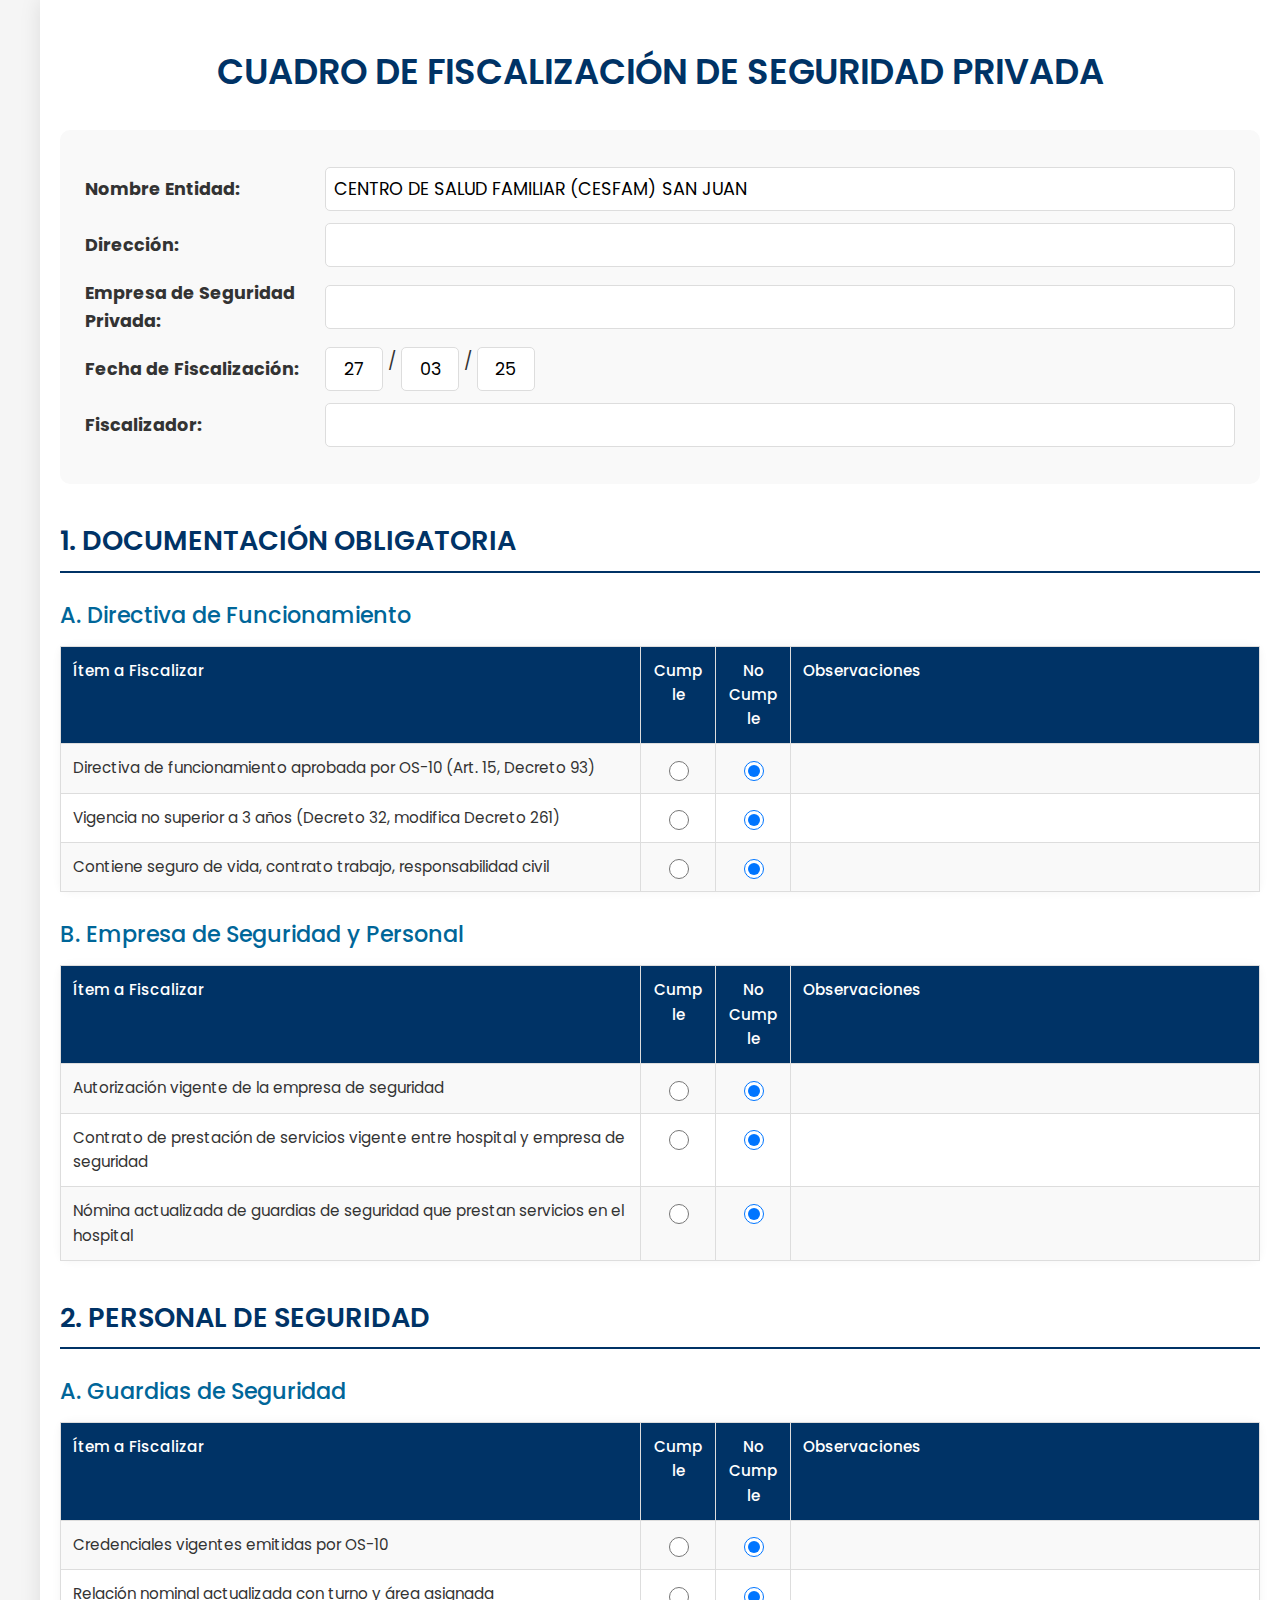
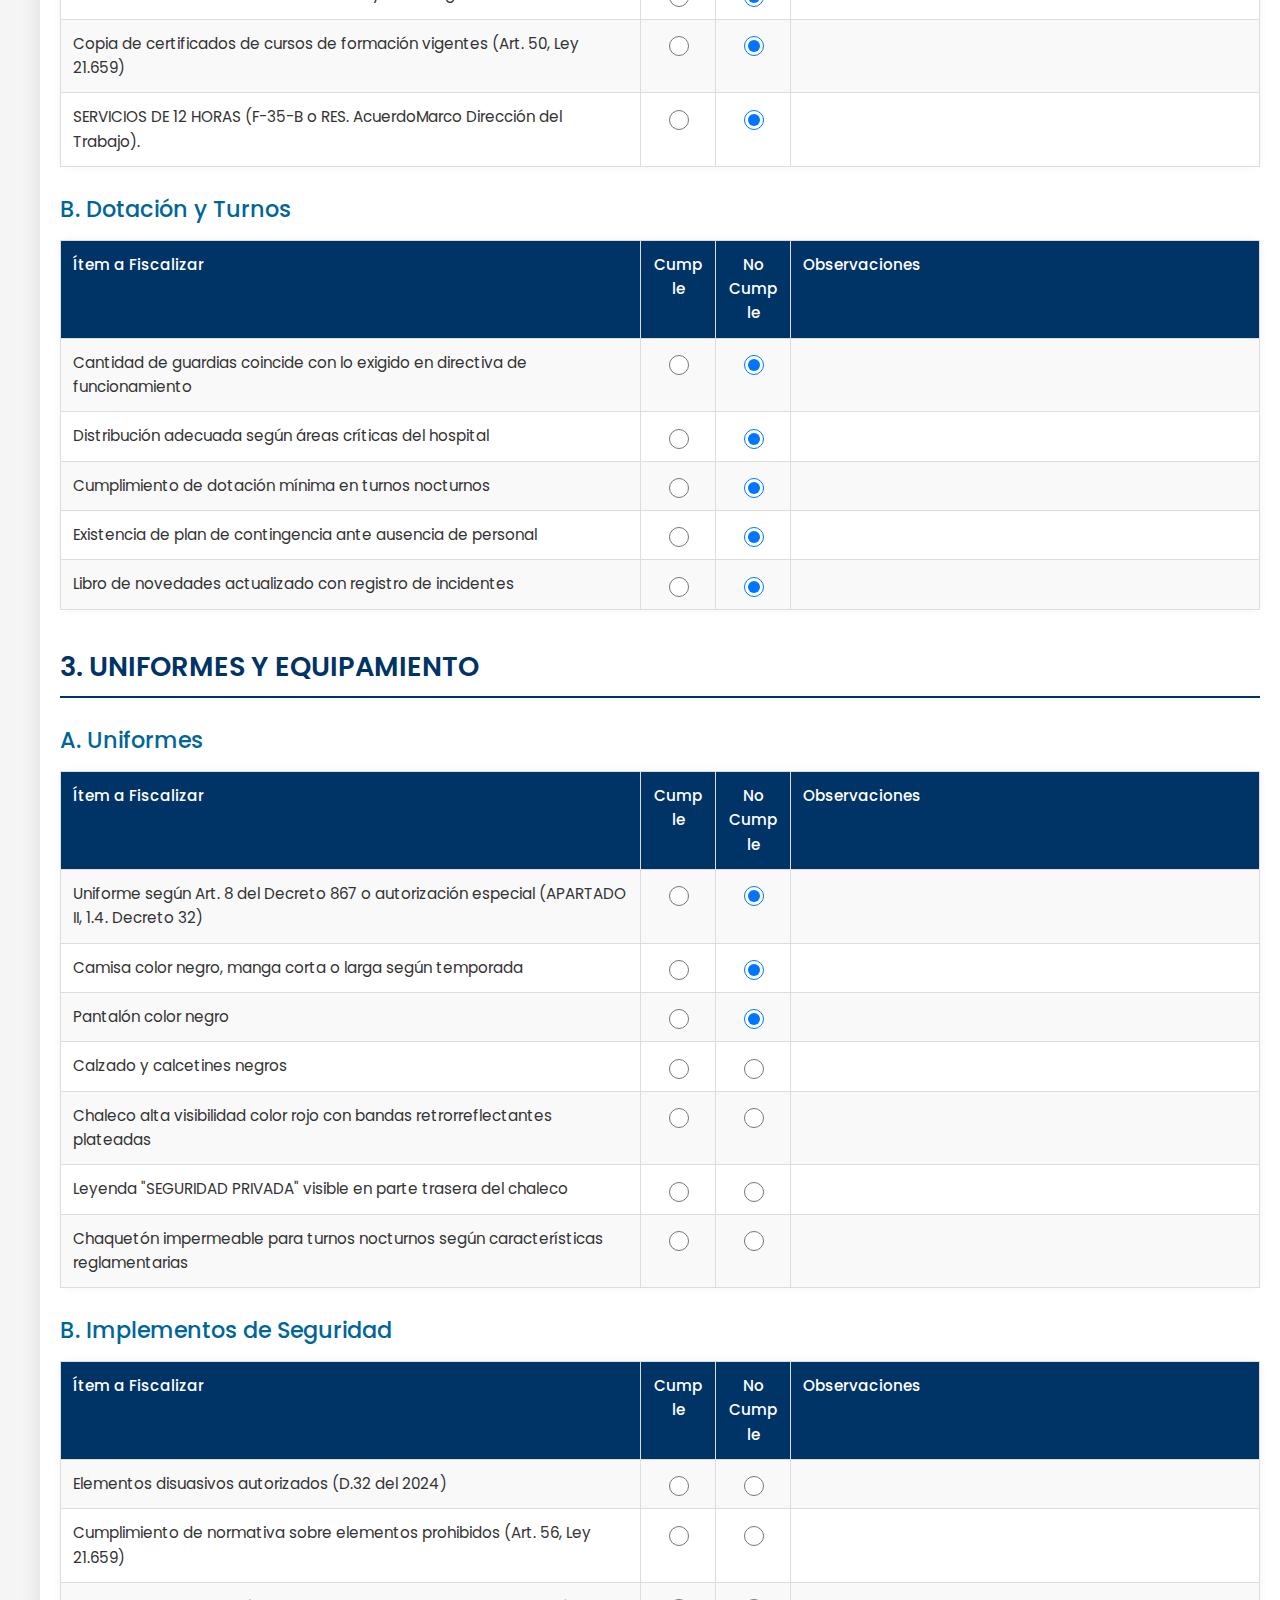
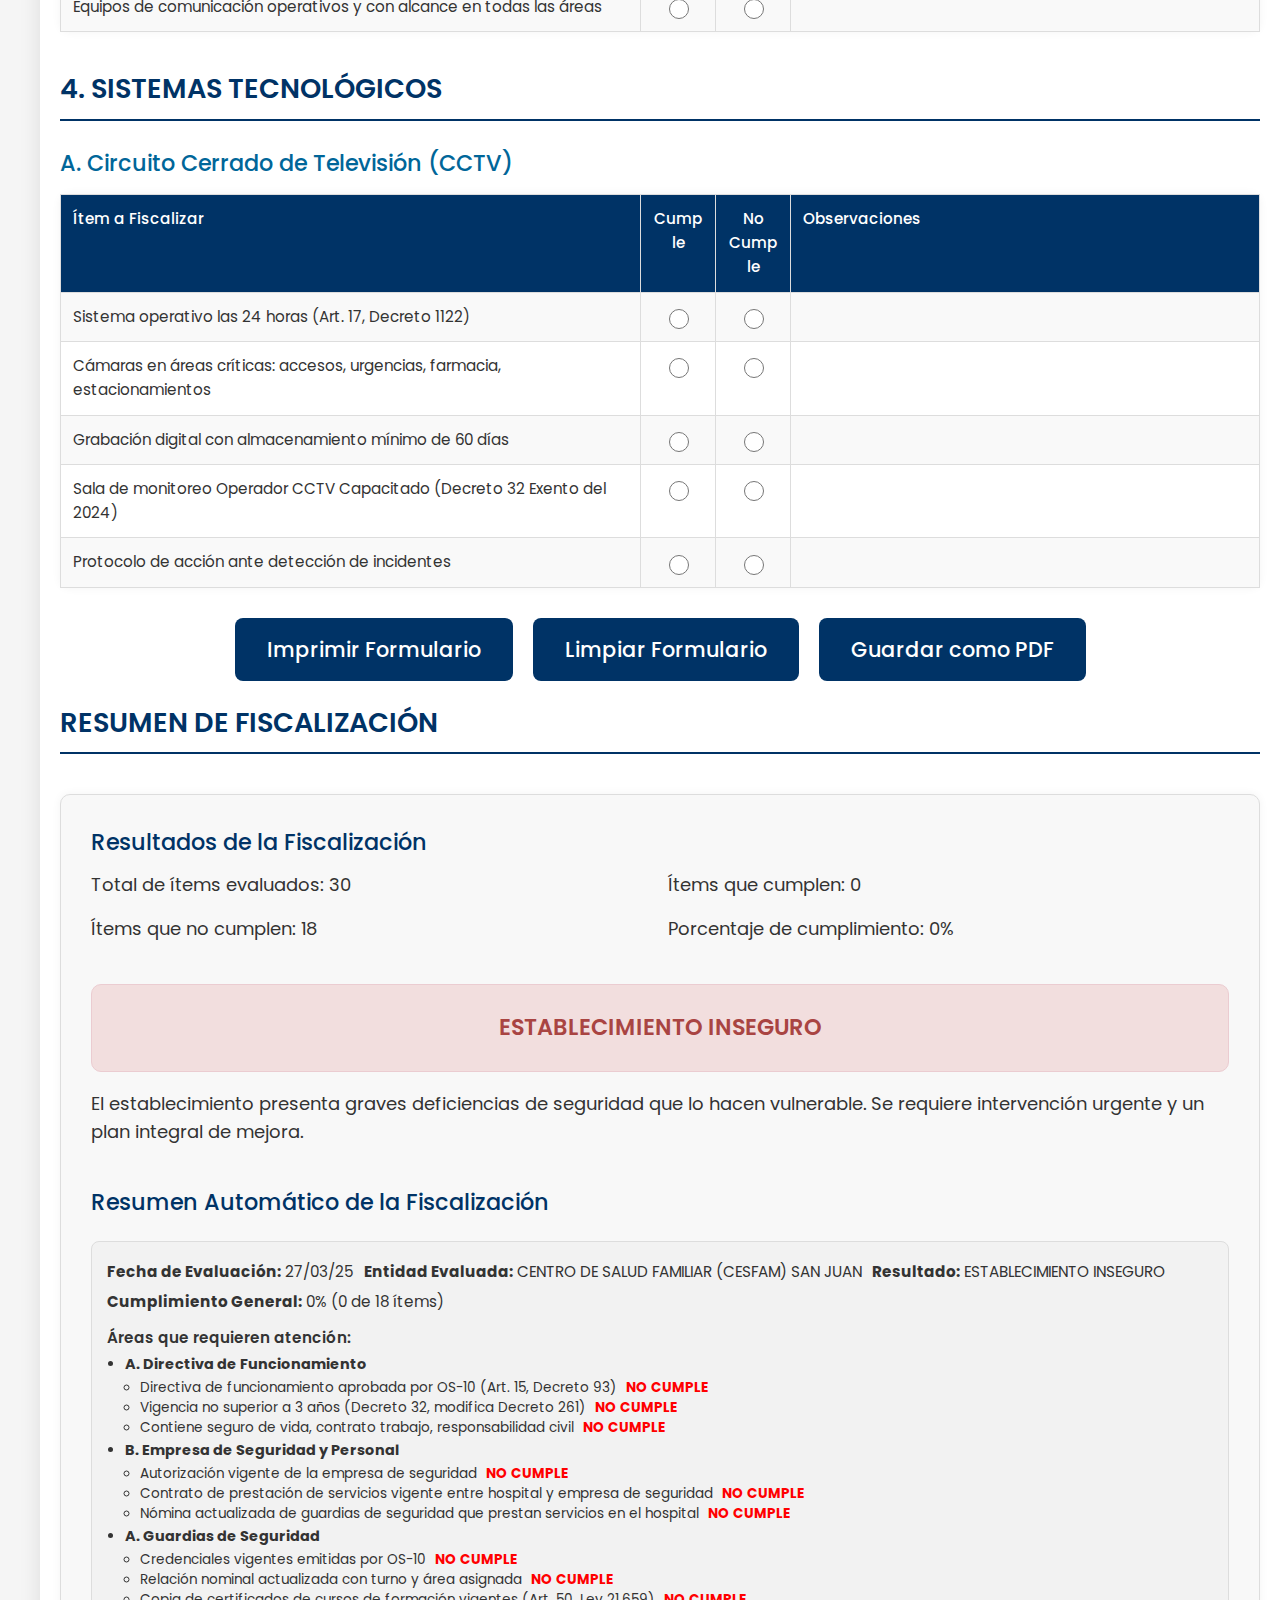
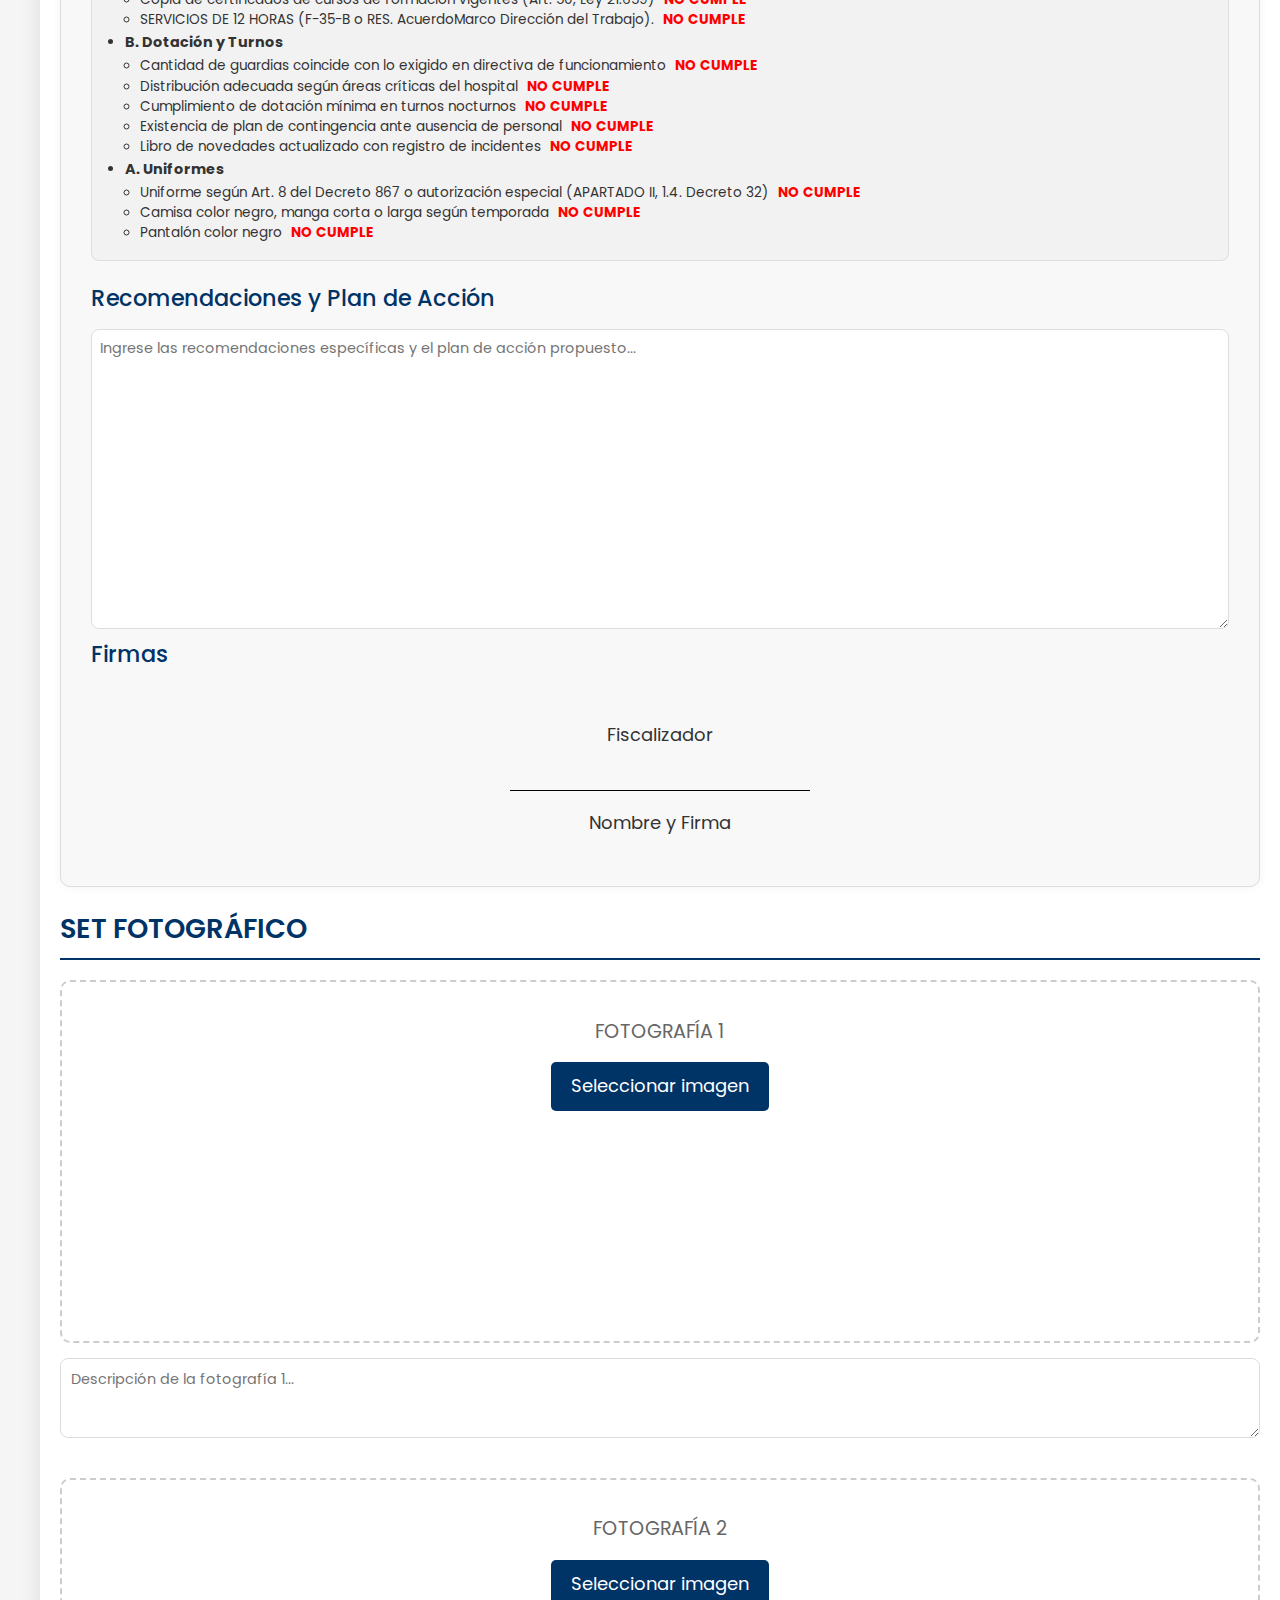
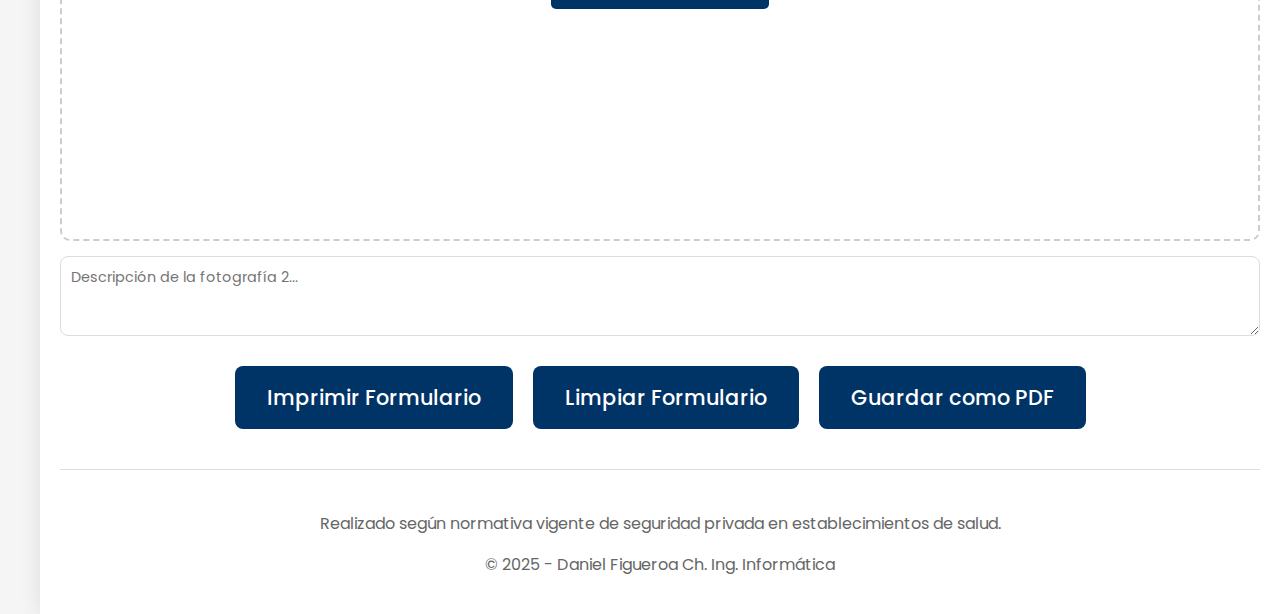
<file: index (56).html>
<!DOCTYPE html>
<html>
<head>
    <meta charset="UTF-8">
    <title>Cuadro de Fiscalización de Seguridad Privada</title>
    <meta name="viewport" content="width=device-width, initial-scale=1.0, maximum-scale=1.0, user-scalable=0"">
    <link rel="preconnect" href="https://fonts.googleapis.com">
    <link rel="preconnect" href="https://fonts.gstatic.com" crossorigin>
    <link href="https://fonts.googleapis.com/css2?family=Poppins:wght@300;400;500;600;700&display=swap" rel="stylesheet">
    <style>
        /* Los estilos permanecen iguales */
        body {
            font-family: 'Poppins', sans-serif;
            margin: 0;
            padding: 0;
            background-color: #f5f5f5;
            font-size: 18px;
            color: #333;
            line-height: 1.6;
            max-width: 1200px;
            margin: 0 auto;
        }
        
        .resumen-seccion {
            background-color: #f2f2f2;
            padding: 15px;
            border-radius: 8px;
            margin: 20px 0;
            border: 1px solid #ddd;
        }
        
        .resumen-seccion li {
            margin-bottom: 8px;
        }
        
        .resumen-seccion ul ul li {
            color: #333;
        }
        
        .no-cumple-tag {
            font-weight: 700;
            color: #ff0000;
            margin-left: 5px;
            font-size: 0.85rem;
        }
        
        .firmas-seccion {
            display: flex;
            justify-content: space-between;
            margin-top: 30px;
        }
        
        .firma-bloque {
            width: 300px;
            text-align: center;
            margin: 0 auto;
        }
        
        .set-fotografico {
            margin-top: 20px;
            display: flex;
            flex-direction: column;
            gap: 40px;
        }
        
        .foto-container {
            display: flex;
            flex-direction: column;
            gap: 15px;
        }
        
        .foto-marco {
            border: 2px dashed #ccc;
            border-radius: 10px;
            padding: 15px;
            min-height: 300px;
            display: flex;
            align-items: center;
            justify-content: center;
        }
        
        .foto-placeholder {
            text-align: center;
            width: 100%;
            height: 100%;
            display: flex;
            flex-direction: column;
            align-items: center;
            justify-content: center;
        }
        
        .foto-placeholder p {
            font-size: 1.2rem;
            color: #666;
            margin-bottom: 15px;
        }
        
        .foto-input {
            display: none;
        }
        
        .foto-label {
            background-color: #003366;
            color: white;
            padding: 10px 20px;
            border-radius: 5px;
            cursor: pointer;
            transition: background-color 0.3s;
        }
        
        .foto-label:hover {
            background-color: #004080;
        }
        
        .foto-descripcion {
            width: 100%;
            min-height: 80px;
            padding: 10px;
            border: 1px solid #ddd;
            border-radius: 8px;
            font-family: 'Poppins', sans-serif;
        }
        
        .preview-imagen {
            width: 100%;
            min-height: 200px;
            display: flex;
            align-items: center;
            justify-content: center;
            margin-top: 15px;
        }
        
        .foto-preview {
            max-width: 100%;
            max-height: 300px;
            border-radius: 5px;
            box-shadow: 0 0 10px rgba(0,0,0,0.1);
        }
        
        .linea-firma {
            height: 1px;
            background-color: #000;
            margin: 40px 0 10px 0;
        }
        
        .container {
            width: 100%;
            margin: 0 auto;
            padding: 20px;
            background-color: #fff;
            box-shadow: 0 0 20px rgba(0,0,0,0.1);
        }
        
        h1 {
            text-align: center;
            color: #003366;
            margin-bottom: 30px;
            font-size: 2.2rem;
            font-weight: 600;
        }
        
        h2 {
            color: #003366;
            margin-top: 35px;
            margin-bottom: 15px;
            border-bottom: 2px solid #003366;
            padding-bottom: 8px;
            font-size: 1.7rem;
            font-weight: 600;
            clear: both;
            page-break-before: auto;
        }
        
        h2.page-title {
            page-break-before: always;
            margin-top: 20px;
        }
        
        h3 {
            color: #006699;
            margin-top: 25px;
            margin-bottom: 12px;
            font-size: 1.4rem;
            font-weight: 500;
        }
        
        .info-section {
            background-color: #f9f9f9;
            padding: 25px;
            border-radius: 10px;
            margin-bottom: 30px;
        }
        
        .info-section p {
            margin: 12px 0;
            font-size: 1.1rem;
            display: flex;
            align-items: center;
        }
        
        .info-section p strong {
            display: inline-block;
            width: 240px;
        }
        
        .info-section input {
            flex: 1;
            padding: 8px;
            border: 1px solid #ddd;
            border-radius: 5px;
            font-family: 'Poppins', sans-serif;
            font-size: 1.1rem;
        }
        
        .fecha-inputs {
            display: flex;
            gap: 5px;
        }
        
        .fecha-inputs input {
            width: 40px;
            text-align: center;
        }
        
        table {
            width: 100%;
            table-layout: fixed;
            border-collapse: collapse;
            margin-bottom: 25px;
            font-size: 0.95rem;
            border-radius: 10px;
            overflow: visible;
            box-shadow: 0 0 10px rgba(0,0,0,0.05);
        }
        
        th, td {
            border: 1px solid #ddd;
            padding: 12px;
            text-align: left;
            vertical-align: top;
            word-wrap: break-word;
            font-size: 0.95rem;
        }
        
        th {
            background-color: #003366;
            color: white;
            font-weight: 500;
        }
        
        tr:nth-child(even) {
            background-color: #f9f9f9;
        }
        
        .header-row {
            background-color: #004080;
            color: white;
            font-weight: 500;
        }
        
        .check-column {
            width: 50px;
            text-align: center;
        }
        
        .observaciones {
            min-width: 350px;
            width: 40%;
        }
        
        input[type="radio"] {
            width: 20px;
            height: 20px;
            cursor: pointer;
            vertical-align: middle;
        }
        
        .summary {
            margin-top: 40px;
            padding: 30px;
            background-color: #f8f8f8;
            border: 1px solid #ddd;
            border-radius: 10px;
            box-shadow: 0 0 10px rgba(0,0,0,0.05);
        }
        
        .summary h3 {
            margin-top: 0;
            color: #003366;
        }
        
        .result {
            font-weight: 600;
            margin-top: 25px;
            padding: 25px;
            border-radius: 10px;
            text-align: center;
            font-size: 1.4rem;
        }
        
        .seguro {
            background-color: #dff0d8;
            color: #3c763d;
            border: 1px solid #d6e9c6;
        }
        
        .riesgo {
            background-color: #fcf8e3;
            color: #8a6d3b;
            border: 1px solid #faebcc;
        }
        
        .inseguro {
            background-color: #f2dede;
            color: #a94442;
            border: 1px solid #ebccd1;
        }
        
        .count {
            margin-bottom: 25px;
            font-size: 1.2rem;
        }
        
        .footer {
            margin-top: 40px;
            border-top: 1px solid #ddd;
            padding-top: 25px;
            text-align: center;
            font-size: 1rem;
            color: #666;
        }
        
        textarea {
            width: 100%;
            min-height: 70px;
            padding: 8px;
            border: 1px solid #ddd;
            border-radius: 8px;
            font-family: 'Poppins', sans-serif;
            font-size: 0.9rem;
            resize: vertical;
            box-sizing: border-box;
            margin-bottom: 0;
        }
        
        button {
            padding: 16px 32px;
            background-color: #003366;
            color: white;
            border: none;
            border-radius: 8px;
            cursor: pointer;
            font-family: 'Poppins', sans-serif;
            font-size: 1.3rem;
            font-weight: 500;
            transition: background-color 0.3s;
            margin: 0 10px;
        }
        
        button:hover {
            background-color: #00264d;
        }
        
        .botones {
            display: flex;
            justify-content: center;
            margin-top: 30px;
        }
        
        .page-break {
            page-break-before: always;
        }
        
        /* Nuevos estilos para el formato de resultados */
        .resultados-compacto {
            display: flex;
            flex-direction: column;
            margin-bottom: 20px;
        }
        
        .resultados-compacto h3 {
            margin-bottom: 10px;
        }
        
        .resultados-info {
            display: flex;
            flex-wrap: wrap;
            gap: 15px;
            margin-bottom: 15px;
        }
        
        .resultados-info p {
            margin: 0;
            flex: 1 1 45%;
            min-width: 200px;
        }
        
        /* Nuevos estilos para hacer el resumen más compacto */
        .resumen-info-compacto {
            display: flex;
            flex-wrap: wrap;
            gap: 0;
            margin-bottom: 8px;
        }
        
        .resumen-info-compacto p {
            margin: 3px 10px 3px 0;
            font-size: 0.95rem;
        }
        
        .areas-atencion h4 {
            margin: 8px 0 3px 0;
            font-weight: 600;
            font-size: 0.95rem;
        }
        
        .areas-atencion ul {
            margin: 3px 0;
            padding-left: 18px;
        }
        
        .areas-atencion ul li {
            margin-bottom: 2px;
            font-size: 0.9rem;
        }
        
        .areas-atencion ul ul {
            margin: 2px 0;
            padding-left: 15px;
        }
        
        .areas-atencion ul ul li {
            margin-bottom: 1px;
            font-size: 0.85rem;
            line-height: 1.4;
        }
        
        /* Estilos para impresión */
        @media print {
            body {
                background-color: white;
                font-size: 14px;
                width: 100%;
                margin: 0;
                padding: 0;
            }
            
            .container {
                width: 100%;
                padding: 10px;
                box-shadow: none;
            }
            
            h1 {
                font-size: 1.8rem;
            }
            
            h2 {
                font-size: 1.5rem;
                margin-top: 20px;
            }
            
            h2.page-title {
                page-break-before: always;
            }
            
            h3 {
                font-size: 1.3rem;
            }
            
            table {
                font-size: 0.9rem;
                page-break-inside: avoid;
            }
            
            th, td {
                padding:, 10px;
            }
            
            .info-section {
                padding: 15px;
            }
            
            .summary {
                padding: 15px;
            }
            
            .result {
                padding: 15px;
            }
            
            button, .no-print {
                display: none;
            }
            
            .count {
                font-size: 1rem;
            }
            
            .page-break {
                page-break-before: always;
            }
        }
        
        /* Estilos responsivos para dispositivos móviles y pantallas pequeñas */
        @media screen and (max-width: 768px) {
            .container {
                padding: 10px;
                width: 100%;
                max-width: 100%;
            }
            
            body {
                font-size: 14px;
                padding: 0;
                margin: 0;
            }
            
            h1 {
                font-size: 1.5rem;
                margin-bottom: 15px;
            }
            
            h2 {
                font-size: 1.3rem;
                margin-top: 20px;
            }
            
            h3 {
                font-size: 1.1rem;
                margin-top: 15px;
            }
            
            /* Hacer la tabla responsive */
            table {
                display: block;
                overflow-x: auto;
                white-space: normal;
                box-shadow: none;
                font-size: 0.9rem;
                width: 100%;
            }
            
            th, td {
                padding: 10px;
            }
            
            .observaciones {
                min-width: 250px;
                width: auto;
            }
            
            input[type="radio"] {
                width: 22px;
                height: 22px;
            }
            
            .check-column {
                width: 40px;
            }
            
            .info-section {
                padding: 15px;
            }
            
            .info-section p {
                flex-direction: column;
                align-items: flex-start;
                margin: 10px 0;
            }
            
            .info-section p strong {
                width: 100%;
                margin-bottom: 5px;
            }
            
            .info-section input {
                width: 100%;
            }
            
            .fecha-inputs {
                width: 100%;
                max-width: 200px;
            }
            
            .summary {
                padding: 15px;
            }
            
            .result {
                padding: 15px;
                font-size: 1.2rem;
            }
            
            .count {
                font-size: 0.9rem;
            }
            
            .botones {
                flex-direction: column;
                align-items: center;
            }
            
            button {
                width: 100%;
                max-width: 250px;
                margin: 10px 0;
                padding: 12px;
                font-size: 1rem;
            }
            
            textarea {
                min-height: 70px;
            }
            
            .foto-marco {
                min-height: 200px;
            }
            
            .foto-descripcion {
                min-height: 60px;
            }
        }
        
        /* Ajustes específicos para dispositivos muy pequeños */
        @media screen and (max-width: 480px) {
            body {
                font-size: 13px;
            }
            
            .container {
                padding: 8px;
            }
            
            h1 {
                font-size: 1.3rem;
            }
            
            h2 {
                font-size: 1.2rem;
            }
            
            h3 {
                font-size: 1.1rem;
            }
            
            th, td {
                padding: 8px;
            }
            
            input[type="radio"] {
                width: 22px;
                height: 22px;
            }
            
            .observaciones {
                min-width: 150px;
            }
            
            .info-section, .summary {
                padding: 12px;
            }
        }
   </style>
    <script>
        function contarCumplimiento() {
            var totalItems = document.querySelectorAll('input[type="radio"][name^="item_"]').length / 2;
            var itemsCumplen = document.querySelectorAll('input[type="radio"][value="cumple"]:checked').length;
            var itemsNoCumplen = document.querySelectorAll('input[type="radio"][value="no-cumple"]:checked').length;
            
            document.getElementById('total-items').textContent = totalItems;
            document.getElementById('items-cumplen').textContent = itemsCumplen;
            document.getElementById('items-no-cumplen').textContent = itemsNoCumplen;
            
            var porcentaje = 0;
            if (itemsCumplen + itemsNoCumplen > 0) {
                porcentaje = Math.round((itemsCumplen / (itemsCumplen + itemsNoCumplen)) * 100);
            }
            
            document.getElementById('porcentaje-cumplimiento').textContent = porcentaje;
            
            var resultElement = document.getElementById('resultado-evaluacion');
            resultElement.classList.remove('seguro', 'riesgo', 'inseguro');
            
            // Determinar el resultado de la evaluación
            var estadoSeguridad = "PENDIENTE DE EVALUACIÓN";
            var recomendacionTexto = "Complete la evaluación para generar un análisis de vulnerabilidades.";
            
            if (itemsCumplen + itemsNoCumplen > 0) {
                if (porcentaje >= 80) {
                    estadoSeguridad = "ESTABLECIMIENTO SEGURO";
                    resultElement.classList.add('seguro');
                    recomendacionTexto = "El establecimiento cumple con la mayoría de los requisitos de seguridad. Se recomienda mantener las medidas actuales y mejorar los aspectos no conformes.";
                } else if (porcentaje >= 60) {
                    estadoSeguridad = "ESTABLECIMIENTO EN RIESGO";
                    resultElement.classList.add('riesgo');
                    recomendacionTexto = "El establecimiento presenta vulnerabilidades significativas que deben ser subsanadas a corto plazo. Se requiere un plan de acción inmediato.";
                } else {
                    estadoSeguridad = "ESTABLECIMIENTO INSEGURO";
                    resultElement.classList.add('inseguro');
                    recomendacionTexto = "El establecimiento presenta graves deficiencias de seguridad que lo hacen vulnerable. Se requiere intervención urgente y un plan integral de mejora.";
                }
            }
            
            resultElement.textContent = estadoSeguridad;
            document.getElementById('recomendacion').textContent = recomendacionTexto;
            
            // Generar resumen automático
            generarResumenAutomatico(itemsCumplen, itemsNoCumplen, porcentaje, estadoSeguridad);
        }
        
        function generarResumenAutomatico(itemsCumplen, itemsNoCumplen, porcentaje, estadoSeguridad) {
            var resumenElement = document.getElementById('resumen-automatico');
            
            // Obtener la entidad y fecha
            var nombreEntidad = document.querySelector('input[name="nombre_entidad"]').value || "[Nombre no especificado]";
            var fechaDia = document.querySelector('input[name="dia"]').value || "XX";
            var fechaMes = document.querySelector('input[name="mes"]').value || "XX";
            var fechaAno = document.querySelector('input[name="ano"]').value || "XX";
            
            // Recopilar información sobre items no cumplidos
            var itemsNoCumplidosElements = document.querySelectorAll('input[type="radio"][value="no-cumple"]:checked');
            var areasProblematicas = [];
            
            itemsNoCumplidosElements.forEach(function(radioButton) {
                var fila = radioButton.closest('tr');
                var itemDescripcion = fila.querySelector('td:first-child').textContent;
                // Excluir cualquier ítem relacionado con armamento si hubiera
                if (!itemDescripcion.toLowerCase().includes("arma") && 
                    !itemDescripcion.toLowerCase().includes("armamento") &&
                    !itemDescripcion.toLowerCase().includes("munición") &&
                    !itemDescripcion.toLowerCase().includes("pistola") &&
                    !itemDescripcion.toLowerCase().includes("revólver")) {
                    var seccion = fila.closest('table').previousElementSibling.textContent;
                    areasProblematicas.push({ seccion: seccion, item: itemDescripcion });
                }
            });
            
            // Construir el resumen en formato compacto como se solicitó
            var resumenHTML = `
                <div class="resumen-info-compacto">
                    <p><strong>Fecha de Evaluación:</strong> ${fechaDia}/${fechaMes}/${fechaAno}</p>
                    <p><strong>Entidad Evaluada:</strong> ${nombreEntidad}</p>
                    <p><strong>Resultado:</strong> ${estadoSeguridad}</p>
                    <p><strong>Cumplimiento General:</strong> ${porcentaje}% (${itemsCumplen} de ${itemsCumplen + itemsNoCumplen} ítems)</p>
                </div>
            `;
            
            // Añadir áreas problemáticas si existen
            if (areasProblematicas.length > 0) {
                resumenHTML += `<div class="areas-atencion">
                    <h4>Áreas que requieren atención:</h4><ul>`;
                
                // Agrupar por sección
                var seccionesAgrupadas = {};
                areasProblematicas.forEach(function(area) {
                    if (!seccionesAgrupadas[area.seccion]) {
                        seccionesAgrupadas[area.seccion] = [];
                    }
                    seccionesAgrupadas[area.seccion].push(area.item);
                });
                
                // Añadir cada sección con sus items
                for (var seccion in seccionesAgrupadas) {
                    resumenHTML += `<li><strong>${seccion}</strong><ul>`;
                    seccionesAgrupadas[seccion].forEach(function(item) {
                        resumenHTML += `<li>${item} <span class="no-cumple-tag">NO CUMPLE</span></li>`;
                    });
                    resumenHTML += `</ul></li>`;
                }
                
                resumenHTML += `</ul></div>`;
            } else if (itemsCumplen + itemsNoCumplen > 0) {
                resumenHTML += `<p><strong>¡Felicitaciones!</strong> Todos los ítems evaluados cumplen con los requisitos de seguridad.</p>`;
            } else {
                resumenHTML += `<p>No se han evaluado ítems todavía. Complete la evaluación para generar un análisis detallado.</p>`;
            }
            
            resumenElement.innerHTML = resumenHTML;
        }
        
        function imprimirFormulario() {
            window.print();
        }
        
        function limpiarFormulario() {
            if (confirm("¿Está seguro que desea limpiar todo el formulario?")) {
                document.getElementById("formulario-fiscalizacion").reset();
                contarCumplimiento();
                
                // Se ha eliminado el bloque que limpia los textareas de observaciones
                
                // Limpiar resumen automático
                document.getElementById('resumen-automatico').innerHTML = '<p>El resumen detallado se generará automáticamente al completar la evaluación.</p>';
                
                // Limpiar plan de acción
                document.getElementById('plan-accion').value = '';
                
                // Limpiar previsualizaciones de fotos
                document.getElementById('preview-foto1').innerHTML = '';
                document.getElementById('preview-foto2').innerHTML = '';
                
                // Restaurar etiquetas y textos de fotografías
                var fotoPlaceholders = document.querySelectorAll('.foto-placeholder');
                for (var i = 0; i < fotoPlaceholders.length; i++) {
                    fotoPlaceholders[i].querySelector('p').style.display = 'block';
                    fotoPlaceholders[i].querySelector('label').style.display = 'inline-block';
                }
                
                // Limpiar descripciones de fotos
                var fotoDescripciones = document.querySelectorAll('.foto-descripcion');
                for (var i = 0; i < fotoDescripciones.length; i++) {
                    fotoDescripciones[i].value = '';
                }
            }
        }
        
        window.onload = function() {
            // Se ha eliminado el código que añade textareas a las celdas de observaciones
            
            // Convertir divs a radio buttons
            var checkboxes = document.querySelectorAll('td.check-column div.check-box');
            for(var i = 0; i < checkboxes.length; i++) {
                var div = checkboxes[i];
                var td = div.parentNode;
                var row = td.parentNode;
                var itemNumber = Math.floor(i/2);
                var isCumple = td.cellIndex === 1;
                
                var radio = document.createElement('input');
                radio.type = 'radio';
                radio.name = 'item_' + itemNumber;
                radio.value = isCumple ? 'cumple' : 'no-cumple';
                radio.onclick = function() { contarCumplimiento(); };
                
                div.parentNode.replaceChild(radio, div);
            }

            // Inicializar con ejemplo de datos predefinidos
            document.querySelector('input[name="nombre_entidad"]').value = "CENTRO DE SALUD FAMILIAR (CESFAM) SAN JUAN";
            document.querySelector('input[name="dia"]').value = "27";
            document.querySelector('input[name="mes"]').value = "03";
            document.querySelector('input[name="ano"]').value = "25";
            
            // Marcar algunos items como ejemplo
            // Esta parte es solo para simular los datos que se enviaron (12 cumplen, 18 no cumplen)
            for(var i = 0; i < 30; i++) {
                if(i < 12) {
                    if (document.getElementsByName('item_' + i)[0]) {
                        document.getElementsByName('item_' + i)[0].checked = true; // Cumple
                    }
                } else {
                    if (document.getElementsByName('item_' + (i-12))[1]) {
                        document.getElementsByName('item_' + (i-12))[1].checked = true; // No cumple
                    }
                }
            }
            
            // Actualizar conteo
            contarCumplimiento();
        };
        
        // Función para guardar como PDF
        function guardarPDF() {
            window.alert("Para guardar como PDF, utilice la opción de imprimir y seleccione 'Guardar como PDF' en las opciones de destino de su navegador.");
            setTimeout(function() {
                window.print();
            }, 500);
        }
        
        // Función para mostrar la imagen seleccionada
        function mostrarImagen(input, previewId) {
            var preview = document.getElementById(previewId);
            preview.innerHTML = '';
            
            if (input.files && input.files[0]) {
                var reader = new FileReader();
                
                reader.onload = function(e) {
                    var img = document.createElement('img');
                    img.src = e.target.result;
                    img.className = 'foto-preview';
                    preview.appendChild(img);
                    
                    // Ocultar el texto y el botón cuando hay una imagen
                    var placeholder = input.parentElement;
                    placeholder.querySelector('p').style.display = 'none';
                    placeholder.querySelector('label').style.display = 'none';
                };
                
                reader.readAsDataURL(input.files[0]);
            }
        }
    </script>
</head>
<body>
   <div class="container">
        <form id="formulario-fiscalizacion">
            <h1>CUADRO DE FISCALIZACIÓN DE SEGURIDAD PRIVADA</h1>
            
            <div class="info-section">
                <p><strong>Nombre Entidad:</strong> <input type="text" name="nombre_entidad" /></p>
                <p><strong>Dirección:</strong> <input type="text" name="direccion" /></p>
                <p><strong>Empresa de Seguridad Privada:</strong> <input type="text" name="empresa_seguridad" /></p>
                <p>
                    <strong>Fecha de Fiscalización:</strong> 
                    <span class="fecha-inputs">
                        <input type="text" name="dia" maxlength="2" placeholder="DD" /> / 
                        <input type="text" name="mes" maxlength="2" placeholder="MM" /> / 
                        <input type="text" name="ano" maxlength="2" placeholder="AA" />
                    </span>
                </p>
                <p><strong>Fiscalizador:</strong> <input type="text" name="fiscalizador" /></p>
            </div>

            <h2>1. DOCUMENTACIÓN OBLIGATORIA</h2>

            <h3>A. Directiva de Funcionamiento</h3>
            <table>
                <tr class="header-row">
                    <th width="50%">Ítem a Fiscalizar</th>
                    <th class="check-column">Cumple</th>
                    <th class="check-column">No Cumple</th>
                    <th class="observaciones">Observaciones</th>
                </tr>
                <tr>
                    <td>Directiva de funcionamiento aprobada por OS-10 (Art. 15, Decreto 93)</td>
                    <td class="check-column"><div class="check-box"></div></td>
                    <td class="check-column"><div class="check-box"></div></td>
                    <td class="observaciones"></td>
                </tr>
                <tr>
                    <td>Vigencia no superior a 3 años (Decreto 32, modifica Decreto 261)</td>
                    <td class="check-column"><div class="check-box"></div></td>
                    <td class="check-column"><div class="check-box"></div></td>
                    <td class="observaciones"></td>
                </tr>
                <tr>
                    <td>Contiene seguro de vida, contrato trabajo, responsabilidad civil</td>
                    <td class="check-column"><div class="check-box"></div></td>
                    <td class="check-column"><div class="check-box"></div></td>
                    <td class="observaciones"></td>
                </tr>
            </table>
            <h3>B. Empresa de Seguridad y Personal</h3>
            <table>
                <tr class="header-row">
                    <th width="50%">Ítem a Fiscalizar</th>
                    <th class="check-column">Cumple</th>
                    <th class="check-column">No Cumple</th>
                    <th class="observaciones">Observaciones</th>
                </tr>
                <tr>
                    <td>Autorización vigente de la empresa de seguridad</td>
                    <td class="check-column"><div class="check-box"></div></td>
                    <td class="check-column"><div class="check-box"></div></td>
                    <td class="observaciones"></td>
                </tr>
                <tr>
                    <td>Contrato de prestación de servicios vigente entre hospital y empresa de seguridad</td>
                    <td class="check-column"><div class="check-box"></div></td>
                    <td class="check-column"><div class="check-box"></div></td>
                    <td class="observaciones"></td>
                </tr>
                <tr>
                    <td>Nómina actualizada de guardias de seguridad que prestan servicios en el hospital</td>
                    <td class="check-column"><div class="check-box"></div></td>
                    <td class="check-column"><div class="check-box"></div></td>
                    <td class="observaciones"></td>
                </tr>
            </table>

            <div class="page-break"></div>
            <h2>2. PERSONAL DE SEGURIDAD</h2>

            <h3>A. Guardias de Seguridad</h3>
            <table>
                <tr class="header-row">
                    <th width="50%">Ítem a Fiscalizar</th>
                    <th class="check-column">Cumple</th>
                    <th class="check-column">No Cumple</th>
                    <th class="observaciones">Observaciones</th>
                </tr>
                <tr>
                    <td>Credenciales vigentes emitidas por OS-10</td>
                    <td class="check-column"><div class="check-box"></div></td>
                    <td class="check-column"><div class="check-box"></div></td>
                    <td class="observaciones"></td>
                </tr>
                <tr>
                    <td>Relación nominal actualizada con turno y área asignada</td>
                    <td class="check-column"><div class="check-box"></div></td>
                    <td class="check-column"><div class="check-box"></div></td>
                    <td class="observaciones"></td>
                </tr>
                <tr>
                    <td>Copia de certificados de cursos de formación vigentes (Art. 50, Ley 21.659)</td>
                    <td class="check-column"><div class="check-box"></div></td>
                    <td class="check-column"><div class="check-box"></div></td>
                    <td class="observaciones"></td>
                </tr>
                <tr>
                    <td>SERVICIOS DE 12 HORAS (F-35-B o RES. AcuerdoMarco Dirección del Trabajo).</td>
                    <td class="check-column"><div class="check-box"></div></td>
                    <td class="check-column"><div class="check-box"></div></td>
                    <td class="observaciones"></td>
                </tr>
            </table>

            <h3>B. Dotación y Turnos</h3>
            <table>
                <tr class="header-row">
                    <th width="50%">Ítem a Fiscalizar</th>
                    <th class="check-column">Cumple</th>
                    <th class="check-column">No Cumple</th>
                    <th class="observaciones">Observaciones</th>
                </tr>
                <tr>
                    <td>Cantidad de guardias coincide con lo exigido en directiva de funcionamiento</td>
                    <td class="check-column"><div class="check-box"></div></td>
                    <td class="check-column"><div class="check-box"></div></td>
                    <td class="observaciones"></td>
                </tr>
                <tr>
                    <td>Distribución adecuada según áreas críticas del hospital</td>
                    <td class="check-column"><div class="check-box"></div></td>
                    <td class="check-column"><div class="check-box"></div></td>
                    <td class="observaciones"></td>
                </tr>
                <tr>
                    <td>Cumplimiento de dotación mínima en turnos nocturnos</td>
                    <td class="check-column"><div class="check-box"></div></td>
                    <td class="check-column"><div class="check-box"></div></td>
                    <td class="observaciones"></td>
                </tr>
                <tr>
                    <td>Existencia de plan de contingencia ante ausencia de personal</td>
                    <td class="check-column"><div class="check-box"></div></td>
                    <td class="check-column"><div class="check-box"></div></td>
                    <td class="observaciones"></td>
                </tr>
                <tr>
                    <td>Libro de novedades actualizado con registro de incidentes</td>
                    <td class="check-column"><div class="check-box"></div></td>
                    <td class="check-column"><div class="check-box"></div></td>
                    <td class="observaciones"></td>
                </tr>
            </table>

            <div class="page-break"></div>
            <h2>3. UNIFORMES Y EQUIPAMIENTO</h2>

            <h3>A. Uniformes</h3>
            <table>
                <tr class="header-row">
                    <th width="50%">Ítem a Fiscalizar</th>
                    <th class="check-column">Cumple</th>
                    <th class="check-column">No Cumple</th>
                    <th class="observaciones">Observaciones</th>
                </tr>
                <tr>
                    <td>Uniforme según Art. 8 del Decreto 867 o autorización especial (APARTADO II, 1.4. Decreto 32)</td>
                    <td class="check-column"><div class="check-box"></div></td>
                    <td class="check-column"><div class="check-box"></div></td>
                    <td class="observaciones"></td>
                </tr>
                <tr>
                    <td>Camisa color negro, manga corta o larga según temporada</td>
                    <td class="check-column"><div class="check-box"></div></td>
                    <td class="check-column"><div class="check-box"></div></td>
                    <td class="observaciones"></td>
                </tr>
                <tr>
                    <td>Pantalón color negro</td>
                    <td class="check-column"><div class="check-box"></div></td>
                    <td class="check-column"><div class="check-box"></div></td>
                    <td class="observaciones"></td>
                </tr>
                <tr>
                    <td>Calzado y calcetines negros</td>
                    <td class="check-column"><div class="check-box"></div></td>
                    <td class="check-column"><div class="check-box"></div></td>
                    <td class="observaciones"></td>
                </tr>
                <tr>
                    <td>Chaleco alta visibilidad color rojo con bandas retrorreflectantes plateadas</td>
                    <td class="check-column"><div class="check-box"></div></td>
                    <td class="check-column"><div class="check-box"></div></td>
                    <td class="observaciones"></td>
                </tr>
                <tr>
                    <td>Leyenda "SEGURIDAD PRIVADA" visible en parte trasera del chaleco</td>
                    <td class="check-column"><div class="check-box"></div></td>
                    <td class="check-column"><div class="check-box"></div></td>
                    <td class="observaciones"></td>
                </tr>
                <tr>
                    <td>Chaquetón impermeable para turnos nocturnos según características reglamentarias</td>
                    <td class="check-column"><div class="check-box"></div></td>
                    <td class="check-column"><div class="check-box"></div></td>
                    <td class="observaciones"></td>
                </tr>
            </table>

            <h3>B. Implementos de Seguridad</h3>
            <table>
                <tr class="header-row">
                    <th width="50%">Ítem a Fiscalizar</th>
                    <th class="check-column">Cumple</th>
                    <th class="check-column">No Cumple</th>
                    <th class="observaciones">Observaciones</th>
                </tr>
                <tr>
                    <td>Elementos disuasivos autorizados (D.32 del 2024)</td>
                    <td class="check-column"><div class="check-box"></div></td>
                    <td class="check-column"><div class="check-box"></div></td>
                    <td class="observaciones"></td>
                </tr>
                <tr>
                    <td>Cumplimiento de normativa sobre elementos prohibidos (Art. 56, Ley 21.659)</td>
                    <td class="check-column"><div class="check-box"></div></td>
                    <td class="check-column"><div class="check-box"></div></td>
                    <td class="observaciones"></td>
                </tr>
                <tr>
                    <td>Equipos de comunicación operativos y con alcance en todas las áreas</td>
                    <td class="check-column"><div class="check-box"></div></td>
                    <td class="check-column"><div class="check-box"></div></td>
                    <td class="observaciones"></td>
                </tr>
            </table>

            <div class="page-break"></div>
            <h2>4. SISTEMAS TECNOLÓGICOS</h2>

            <h3>A. Circuito Cerrado de Televisión (CCTV)</h3>
            <table>
                <tr class="header-row">
                    <th width="50%">Ítem a Fiscalizar</th>
                    <th class="check-column">Cumple</th>
                    <th class="check-column">No Cumple</th>
                    <th class="observaciones">Observaciones</th>
                </tr>
                <tr>
                    <td>Sistema operativo las 24 horas (Art. 17, Decreto 1122)</td>
                    <td class="check-column"><div class="check-box"></div></td>
                    <td class="check-column"><div class="check-box"></div></td>
                    <td class="observaciones"></td>
                </tr>
                <tr>
                    <td>Cámaras en áreas críticas: accesos, urgencias, farmacia, estacionamientos</td>
                    <td class="check-column"><div class="check-box"></div></td>
                    <td class="check-column"><div class="check-box"></div></td>
                    <td class="observaciones"></td>
                </tr>
                <tr>
                    <td>Grabación digital con almacenamiento mínimo de 60 días</td>
                    <td class="check-column"><div class="check-box"></div></td>
                    <td class="check-column"><div class="check-box"></div></td>
                    <td class="observaciones"></td>
                </tr>
                <tr>
                    <td>Sala de monitoreo Operador CCTV Capacitado (Decreto 32 Exento del 2024)</td>
                    <td class="check-column"><div class="check-box"></div></td>
                    <td class="check-column"><div class="check-box"></div></td>
                    <td class="observaciones"></td>
                </tr>
                <tr>
                    <td>Protocolo de acción ante detección de incidentes</td>
                    <td class="check-column"><div class="check-box"></div></td>
                    <td class="check-column"><div class="check-box"></div></td>
                    <td class="observaciones"></td>
                </tr>
            </table>

            <div class="botones no-print">
                <button type="button" onclick="imprimirFormulario()">Imprimir Formulario</button>
                <button type="button" onclick="limpiarFormulario()">Limpiar Formulario</button>
                <button type="button" onclick="guardarPDF()">Guardar como PDF</button>
            </div>
            
            <div class="page-break"></div>
            
            <h2 class="page-title">RESUMEN DE FISCALIZACIÓN</h2>
            
            <div class="summary">
                <!-- Sección de resultados modificada para ser más compacta -->
                <div class="resultados-compacto">
                    <h3>Resultados de la Fiscalización</h3>
                    <div class="resultados-info">
                        <p>Total de ítems evaluados: <span id="total-items">0</span></p>
                        <p>Ítems que cumplen: <span id="items-cumplen">0</span></p>
                        <p>Ítems que no cumplen: <span id="items-no-cumplen">0</span></p>
                        <p>Porcentaje de cumplimiento: <span id="porcentaje-cumplimiento">0</span>%</p>
                    </div>
                    <div id="resultado-evaluacion" class="result">PENDIENTE DE EVALUACIÓN</div>
                    <p id="recomendacion">Complete la evaluación para generar un análisis de vulnerabilidades.</p>
                </div>
                
                <h3>Resumen Automático de la Fiscalización</h3>
                <div id="resumen-automatico" class="resumen-seccion">
                    <p>El resumen detallado se generará automáticamente al completar la evaluación.</p>
                </div>
                
                <h3>Recomendaciones y Plan de Acción</h3>
                <textarea id="plan-accion" rows="12" style="min-height: 300px;" placeholder="Ingrese las recomendaciones específicas y el plan de acción propuesto..."></textarea>
                
                <h3>Firmas</h3>
                <div class="firmas-seccion">
                    <div class="firma-bloque">
                        <p>Fiscalizador</p>
                        <div class="linea-firma"></div>
                        <p>Nombre y Firma</p>
                    </div>
                </div>
            </div>
            
            <div class="page-break"></div>
            
            <h2 class="page-title">SET FOTOGRÁFICO</h2>
            
            <div class="set-fotografico">
                <div class="foto-container">
                    <div class="foto-marco">
                        <div class="foto-placeholder">
                            <p>FOTOGRAFÍA 1</p>
                            <input type="file" accept="image/*" id="foto1" class="foto-input" onchange="mostrarImagen(this, 'preview-foto1')">
                            <label for="foto1" class="foto-label">Seleccionar imagen</label>
                            <div id="preview-foto1" class="preview-imagen"></div>
                        </div>
                    </div>
                    <textarea class="foto-descripcion" placeholder="Descripción de la fotografía 1..."></textarea>
                </div>
                
                <div class="foto-container">
                    <div class="foto-marco">
                        <div class="foto-placeholder">
                            <p>FOTOGRAFÍA 2</p>
                            <input type="file" accept="image/*" id="foto2" class="foto-input" onchange="mostrarImagen(this, 'preview-foto2')">
                            <label for="foto2" class="foto-label">Seleccionar imagen</label>
                            <div id="preview-foto2" class="preview-imagen"></div>
                        </div>
                    </div>
                    <textarea class="foto-descripcion" placeholder="Descripción de la fotografía 2..."></textarea>
                </div>
            </div>
            
            <div class="botones no-print">
                <button type="button" onclick="imprimirFormulario()">Imprimir Formulario</button>
                <button type="button" onclick="limpiarFormulario()">Limpiar Formulario</button>
                <button type="button" onclick="guardarPDF()">Guardar como PDF</button>
            </div>
            
            <div class="footer">
                <p>Realizado según normativa vigente de seguridad privada en establecimientos de salud.</p>
                <p>© 2025 - Daniel Figueroa Ch. Ing. Informática</p>
            </div>
        </form>
    </div>
</body>
</html>
</file>
